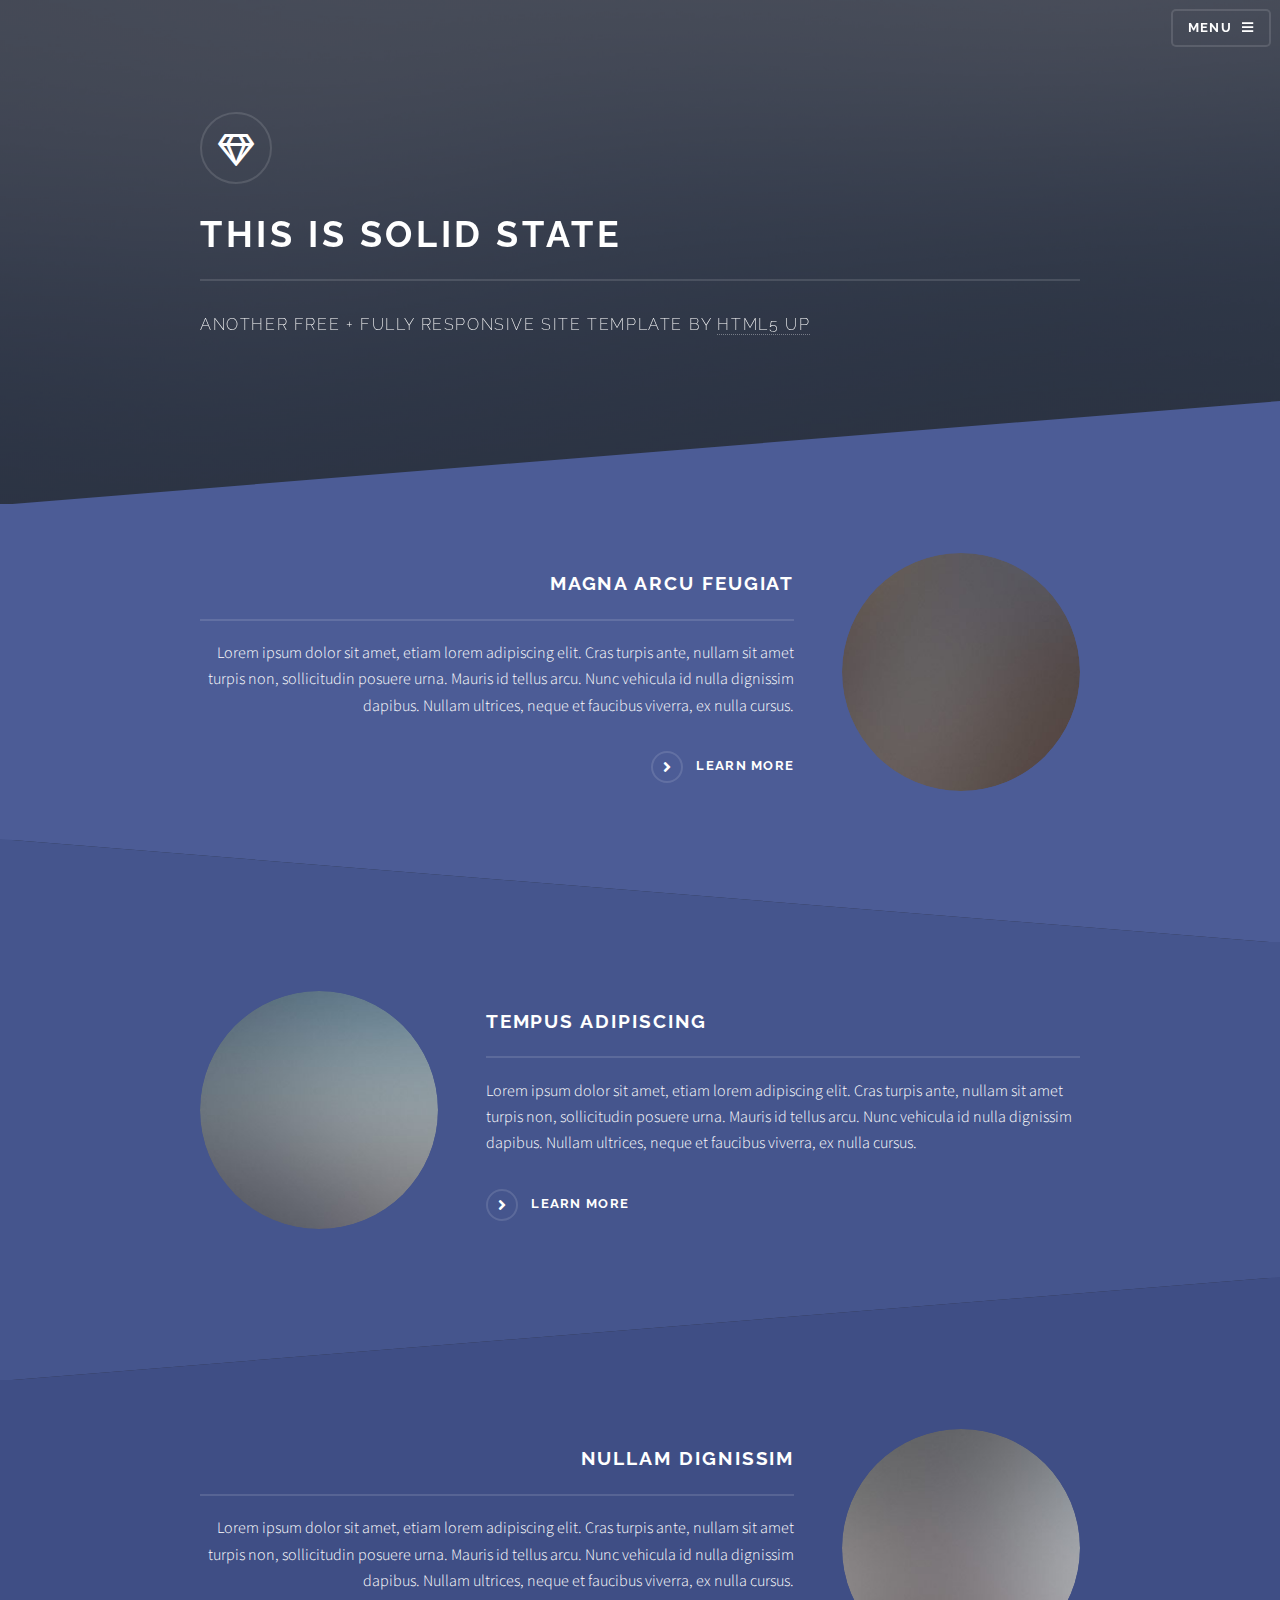
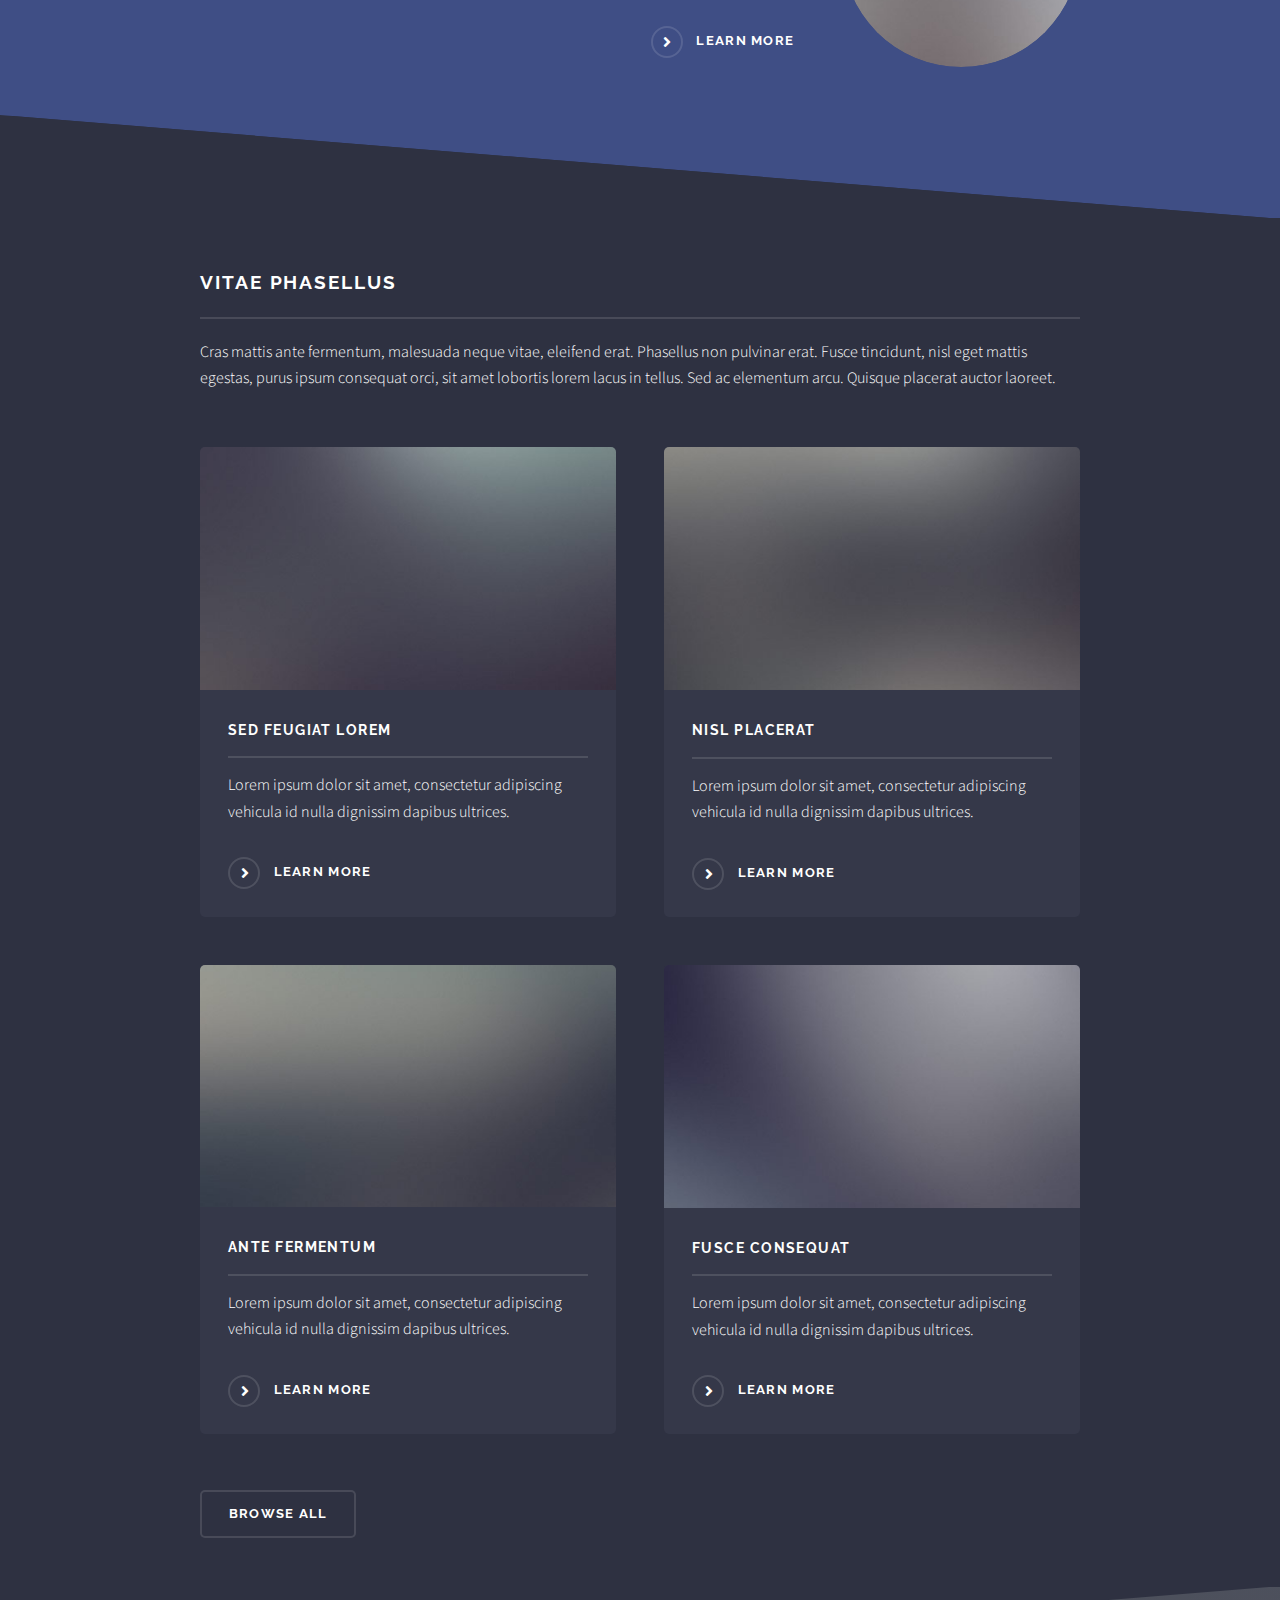
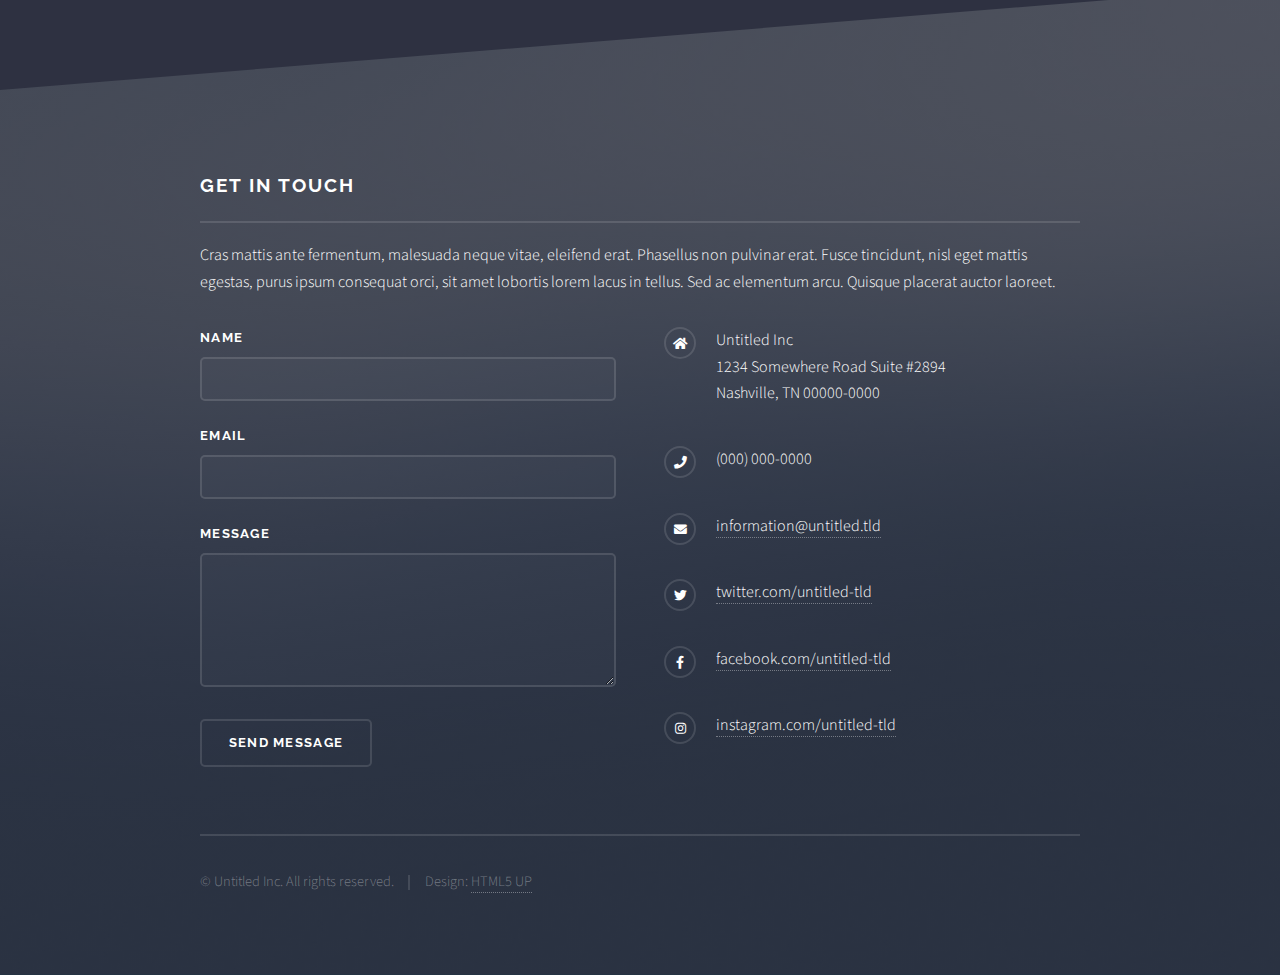
<file: index.html>
<!DOCTYPE HTML>
<!--
	Solid State by HTML5 UP
	html5up.net | @ajlkn
	Free for personal and commercial use under the CCA 3.0 license (html5up.net/license)
-->
<html>
	<head>
		<title>Solid State by HTML5 UP</title>
		<meta charset="utf-8" />
		<meta name="viewport" content="width=device-width, initial-scale=1, user-scalable=no" />
		<link rel="stylesheet" href="assets/css/main.css" />
		<noscript><link rel="stylesheet" href="assets/css/noscript.css" /></noscript>
	</head>
	<body class="is-preload">

		<!-- Page Wrapper -->
			<div id="page-wrapper">

				<!-- Header -->
					<header id="header" class="alt">
						<h1><a href="index.html">Solid State</a></h1>
						<nav>
							<a href="#menu">Menu</a>
						</nav>
					</header>

				<!-- Menu -->
					<nav id="menu">
						<div class="inner">
							<h2>Menu</h2>
							<ul class="links">
								<li><a href="index.html">Home</a></li>
								<li><a href="generic.html">Generic</a></li>
								<li><a href="elements.html">Elements</a></li>
								<li><a href="#">Log In</a></li>
								<li><a href="#">Sign Up</a></li>
							</ul>
							<a href="#" class="close">Close</a>
						</div>
					</nav>

				<!-- Banner -->
					<section id="banner">
						<div class="inner">
							<div class="logo"><span class="icon fa-gem"></span></div>
							<h2>This is Solid State</h2>
							<p>Another free + fully responsive site template by <a href="http://html5up.net">HTML5 UP</a></p>
						</div>
					</section>

				<!-- Wrapper -->
					<section id="wrapper">

						<!-- One -->
							<section id="one" class="wrapper spotlight style1">
								<div class="inner">
									<a href="#" class="image"><img src="images/pic01.jpg" alt="" /></a>
									<div class="content">
										<h2 class="major">Magna arcu feugiat</h2>
										<p>Lorem ipsum dolor sit amet, etiam lorem adipiscing elit. Cras turpis ante, nullam sit amet turpis non, sollicitudin posuere urna. Mauris id tellus arcu. Nunc vehicula id nulla dignissim dapibus. Nullam ultrices, neque et faucibus viverra, ex nulla cursus.</p>
										<a href="#" class="special">Learn more</a>
									</div>
								</div>
							</section>

						<!-- Two -->
							<section id="two" class="wrapper alt spotlight style2">
								<div class="inner">
									<a href="#" class="image"><img src="images/pic02.jpg" alt="" /></a>
									<div class="content">
										<h2 class="major">Tempus adipiscing</h2>
										<p>Lorem ipsum dolor sit amet, etiam lorem adipiscing elit. Cras turpis ante, nullam sit amet turpis non, sollicitudin posuere urna. Mauris id tellus arcu. Nunc vehicula id nulla dignissim dapibus. Nullam ultrices, neque et faucibus viverra, ex nulla cursus.</p>
										<a href="#" class="special">Learn more</a>
									</div>
								</div>
							</section>

						<!-- Three -->
							<section id="three" class="wrapper spotlight style3">
								<div class="inner">
									<a href="#" class="image"><img src="images/pic03.jpg" alt="" /></a>
									<div class="content">
										<h2 class="major">Nullam dignissim</h2>
										<p>Lorem ipsum dolor sit amet, etiam lorem adipiscing elit. Cras turpis ante, nullam sit amet turpis non, sollicitudin posuere urna. Mauris id tellus arcu. Nunc vehicula id nulla dignissim dapibus. Nullam ultrices, neque et faucibus viverra, ex nulla cursus.</p>
										<a href="#" class="special">Learn more</a>
									</div>
								</div>
							</section>

						<!-- Four -->
							<section id="four" class="wrapper alt style1">
								<div class="inner">
									<h2 class="major">Vitae phasellus</h2>
									<p>Cras mattis ante fermentum, malesuada neque vitae, eleifend erat. Phasellus non pulvinar erat. Fusce tincidunt, nisl eget mattis egestas, purus ipsum consequat orci, sit amet lobortis lorem lacus in tellus. Sed ac elementum arcu. Quisque placerat auctor laoreet.</p>
									<section class="features">
										<article>
											<a href="#" class="image"><img src="images/pic04.jpg" alt="" /></a>
											<h3 class="major">Sed feugiat lorem</h3>
											<p>Lorem ipsum dolor sit amet, consectetur adipiscing vehicula id nulla dignissim dapibus ultrices.</p>
											<a href="#" class="special">Learn more</a>
										</article>
										<article>
											<a href="#" class="image"><img src="images/pic05.jpg" alt="" /></a>
											<h3 class="major">Nisl placerat</h3>
											<p>Lorem ipsum dolor sit amet, consectetur adipiscing vehicula id nulla dignissim dapibus ultrices.</p>
											<a href="#" class="special">Learn more</a>
										</article>
										<article>
											<a href="#" class="image"><img src="images/pic06.jpg" alt="" /></a>
											<h3 class="major">Ante fermentum</h3>
											<p>Lorem ipsum dolor sit amet, consectetur adipiscing vehicula id nulla dignissim dapibus ultrices.</p>
											<a href="#" class="special">Learn more</a>
										</article>
										<article>
											<a href="#" class="image"><img src="images/pic07.jpg" alt="" /></a>
											<h3 class="major">Fusce consequat</h3>
											<p>Lorem ipsum dolor sit amet, consectetur adipiscing vehicula id nulla dignissim dapibus ultrices.</p>
											<a href="#" class="special">Learn more</a>
										</article>
									</section>
									<ul class="actions">
										<li><a href="#" class="button">Browse All</a></li>
									</ul>
								</div>
							</section>

					</section>

				<!-- Footer -->
					<section id="footer">
						<div class="inner">
							<h2 class="major">Get in touch</h2>
							<p>Cras mattis ante fermentum, malesuada neque vitae, eleifend erat. Phasellus non pulvinar erat. Fusce tincidunt, nisl eget mattis egestas, purus ipsum consequat orci, sit amet lobortis lorem lacus in tellus. Sed ac elementum arcu. Quisque placerat auctor laoreet.</p>
							<form method="post" action="#">
								<div class="fields">
									<div class="field">
										<label for="name">Name</label>
										<input type="text" name="name" id="name" />
									</div>
									<div class="field">
										<label for="email">Email</label>
										<input type="email" name="email" id="email" />
									</div>
									<div class="field">
										<label for="message">Message</label>
										<textarea name="message" id="message" rows="4"></textarea>
									</div>
								</div>
								<ul class="actions">
									<li><input type="submit" value="Send Message" /></li>
								</ul>
							</form>
							<ul class="contact">
								<li class="icon solid fa-home">
									Untitled Inc<br />
									1234 Somewhere Road Suite #2894<br />
									Nashville, TN 00000-0000
								</li>
								<li class="icon solid fa-phone">(000) 000-0000</li>
								<li class="icon solid fa-envelope"><a href="#">information@untitled.tld</a></li>
								<li class="icon brands fa-twitter"><a href="#">twitter.com/untitled-tld</a></li>
								<li class="icon brands fa-facebook-f"><a href="#">facebook.com/untitled-tld</a></li>
								<li class="icon brands fa-instagram"><a href="#">instagram.com/untitled-tld</a></li>
							</ul>
							<ul class="copyright">
								<li>&copy; Untitled Inc. All rights reserved.</li><li>Design: <a href="http://html5up.net">HTML5 UP</a></li>
							</ul>
						</div>
					</section>

			</div>

		<!-- Scripts -->
			<script src="assets/js/jquery.min.js"></script>
			<script src="assets/js/jquery.scrollex.min.js"></script>
			<script src="assets/js/browser.min.js"></script>
			<script src="assets/js/breakpoints.min.js"></script>
			<script src="assets/js/util.js"></script>
			<script src="assets/js/main.js"></script>

	</body>
</html>
</file>
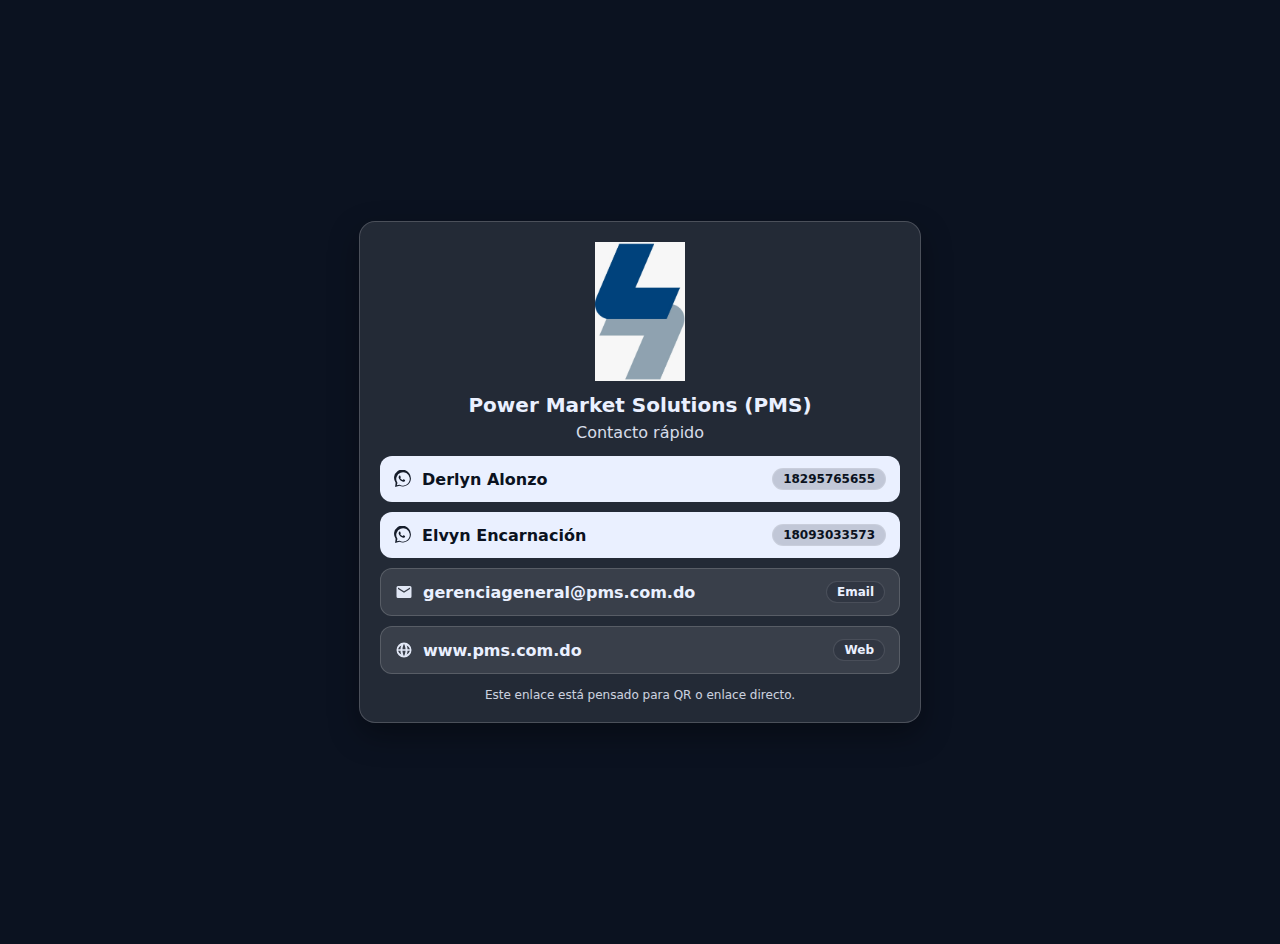
<file: qr/index.html>
<!doctype html>
<html lang="es">
<head>
  <meta charset="utf-8" />
  <meta name="viewport" content="width=device-width, initial-scale=1" />
  <title>PMS | Enlaces</title>

  <!-- Para que no se indexe (no “aparece” en Google) -->
  <meta name="robots" content="noindex, nofollow" />

  <style>
    body{margin:0; font-family:system-ui,Segoe UI,Roboto,Arial,sans-serif; background:#0b1220; color:#eaf0ff;}
    .wrap{min-height:100vh; display:flex; align-items:center; justify-content:center; padding:22px;}
    .card{width:min(520px,100%); background:rgba(255,255,255,.10); border:1px solid rgba(255,255,255,.18);
          border-radius:16px; padding:20px; box-shadow:0 12px 30px rgba(0,0,0,.35);}

    /* 🔹 LOGO */
    .logo-container{
      display:flex;
      justify-content:center;
      margin-bottom:12px;
    }
    .logo-pms{
      width:90px;      /* puedes ajustar 70–120px */
      height:auto;
    }

    h1{font-size:20px; margin:0 0 6px; text-align:center;}
    p{margin:0 0 14px; opacity:.9; text-align:center;}
    .btns{display:grid; gap:10px; margin-top:10px;}

    a{display:flex; justify-content:space-between; align-items:center; gap:10px;
      padding:12px 14px; border-radius:12px; text-decoration:none; font-weight:650;}

    a.primary{background:#eaf0ff; color:#0b1220;}
    a.secondary{background:rgba(255,255,255,.10); color:#eaf0ff; border:1px solid rgba(255,255,255,.16);}

    .pill{font-size:12px; font-weight:800; padding:3px 10px; border-radius:999px;
      background:rgba(11,18,32,.18); border:1px solid rgba(255,255,255,.12);}

    .small{margin-top:14px; font-size:12px; opacity:.85; text-align:center;}

    /* ✅ Iconos */
    a .left{
      display:flex;
      align-items:center;
      gap:10px;
      min-width:0;
    }
    .icon{
      width:18px;
      height:18px;
      flex:0 0 18px;
      opacity:.95;
    }
  </style>
</head>

<body>
  <div class="wrap">
    <main class="card">

      <!-- 🔹 LOGO PMS -->
      <div class="logo-container">
        <img src="/images/logo1.PNG" alt="Power Market Solutions" class="logo-pms">
      </div>

      <h1>Power Market Solutions (PMS)</h1>
      <p>Contacto rápido</p>

      <div class="btns" id="links"></div>

      <div class="small">
        Este enlace está pensado para QR o enlace directo.
      </div>
    </main>
  </div>

  <script>
    const site = "https://www.pms.com.do/";
    const email = "gerenciageneral@pms.com.do";

    const contacts = [
      { label: "Derlyn Alonzo", phone: "18295765655", msg: "Hola Derlyn, vengo desde el QR de PMS. Quisiera una consulta." },
      { label: "Elvyn Encarnación", phone: "18093033573", msg: "Hola Elvyn, vengo desde el QR de PMS. Quisiera una consulta." }
    ];

    const links = document.getElementById("links");

    function wa(phone, msg){
      return "https://wa.me/" + phone + "?text=" + encodeURIComponent(msg);
    }

    function iconWhatsApp(){
      return `
      <svg class="icon" viewBox="0 0 32 32" aria-hidden="true">
        <path fill="currentColor" d="M19.11 17.53c-.28-.14-1.64-.81-1.9-.9-.26-.1-.45-.14-.64.14-.19.28-.73.9-.9 1.09-.17.19-.33.21-.61.07-.28-.14-1.18-.43-2.25-1.38-.83-.74-1.39-1.65-1.55-1.93-.16-.28-.02-.43.12-.57.12-.12.28-.33.42-.5.14-.17.19-.28.28-.47.09-.19.05-.36-.02-.5-.07-.14-.64-1.54-.88-2.1-.23-.55-.47-.48-.64-.49h-.55c-.19 0-.5.07-.76.36-.26.28-1 1-1 2.44s1.02 2.83 1.16 3.03c.14.19 2 3.06 4.85 4.29.68.29 1.21.47 1.62.6.68.22 1.29.19 1.78.12.54-.08 1.64-.67 1.87-1.31.23-.64.23-1.19.16-1.31-.07-.12-.26-.19-.54-.33z"/>
        <path fill="currentColor" d="M26.67 5.33A14.5 14.5 0 0 0 2.9 22.54L2 30l7.6-1.96A14.5 14.5 0 0 0 30 16 14.4 14.4 0 0 0 26.67 5.33zM16 28.05a11.98 11.98 0 0 1-6.12-1.68l-.44-.26-4.5 1.16 1.2-4.38-.28-.46A12.01 12.01 0 1 1 16 28.05z"/>
      </svg>`;
    }

    function iconEmail(){
      return `
      <svg class="icon" viewBox="0 0 24 24" aria-hidden="true">
        <path fill="currentColor" d="M20 4H4a2 2 0 0 0-2 2v12a2 2 0 0 0 2 2h16a2 2 0 0 0 2-2V6a2 2 0 0 0-2-2zm0 4-8 5-8-5V6l8 5 8-5v2z"/>
      </svg>`;
    }

    function iconWeb(){
      return `
      <svg class="icon" viewBox="0 0 24 24" aria-hidden="true">
        <path fill="currentColor" d="M12 2a10 10 0 1 0 10 10A10.01 10.01 0 0 0 12 2zm7.93 9h-3.18a15.6 15.6 0 0 0-1.2-5.02A8.03 8.03 0 0 1 19.93 11zM12 4.07c.9 1.2 1.67 3.25 2.08 6.93H9.92C10.33 7.32 11.1 5.27 12 4.07zM4.07 13h3.18a15.6 15.6 0 0 0 1.2 5.02A8.03 8.03 0 0 1 4.07 13zM7.25 11H4.07a8.03 8.03 0 0 1 4.38-5.02A15.6 15.6 0 0 0 7.25 11zm2.67 2h4.16c-.41 3.68-1.18 5.73-2.08 6.93-.9-1.2-1.67-3.25-2.08-6.93zm5.63 5.02A15.6 15.6 0 0 0 16.75 13h3.18a8.03 8.03 0 0 1-4.38 5.02z"/>
      </svg>`;
    }

    // 1) Botones WhatsApp (primero)
    for (const c of contacts) {
      const a = document.createElement("a");
      a.className = "primary";
      a.href = wa(c.phone, c.msg);
      a.target = "_blank";
      a.rel = "noopener noreferrer";
      a.innerHTML =
        `<span class="left">${iconWhatsApp()}<span>${c.label}</span></span>` +
        `<span class="pill">${c.phone}</span>`;
      links.appendChild(a);
    }

    // 2) Email (tercero)
    const m = document.createElement("a");
    m.className = "secondary";
    m.href = "mailto:" + email + "?subject=" + encodeURIComponent("Consulta desde QR PMS");
    m.innerHTML =
      `<span class="left">${iconEmail()}<span>${email}</span></span>` +
      `<span class="pill">Email</span>`;
    links.appendChild(m);

    // 3) Web (cuarto)
    const w = document.createElement("a");
    w.className = "secondary";
    w.href = site;
    w.innerHTML =
      `<span class="left">${iconWeb()}<span>www.pms.com.do</span></span>` +
      `<span class="pill">Web</span>`;
    links.appendChild(w);
  </script>
</body>
</html>
</file>
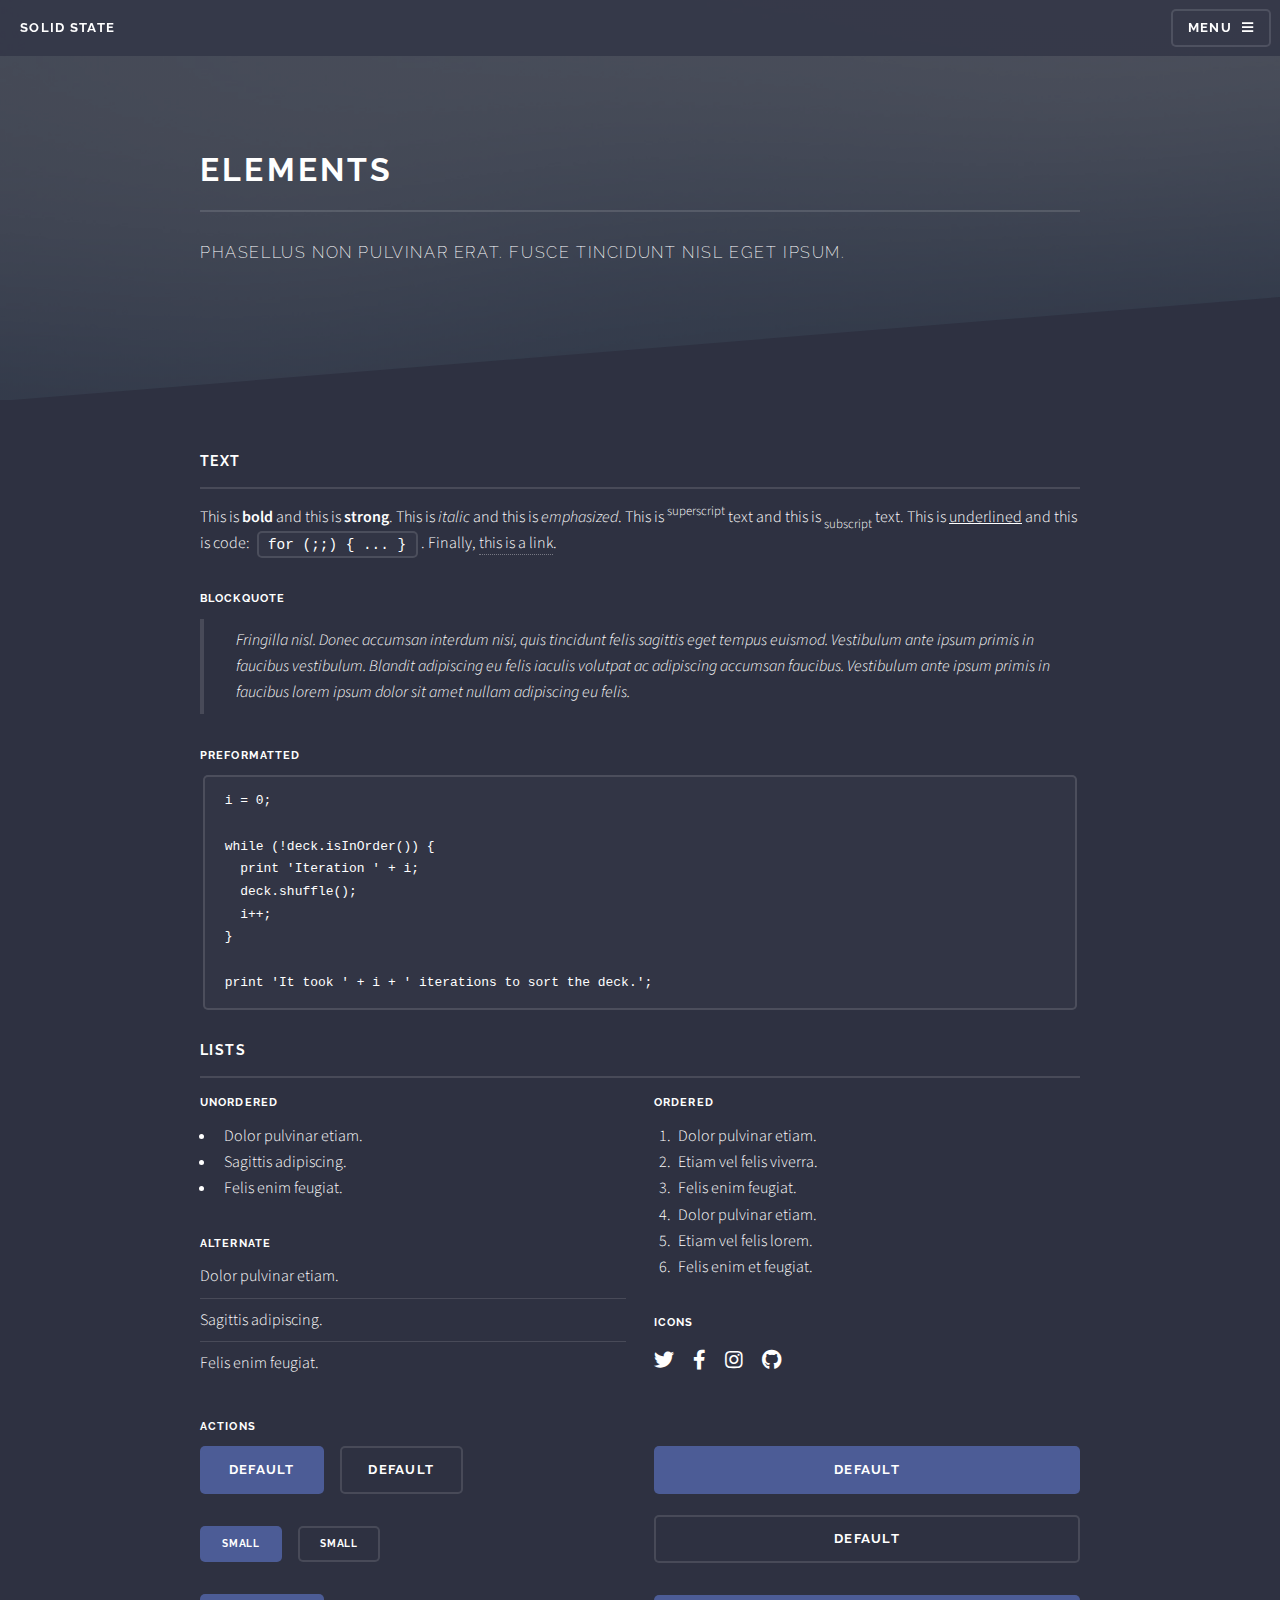
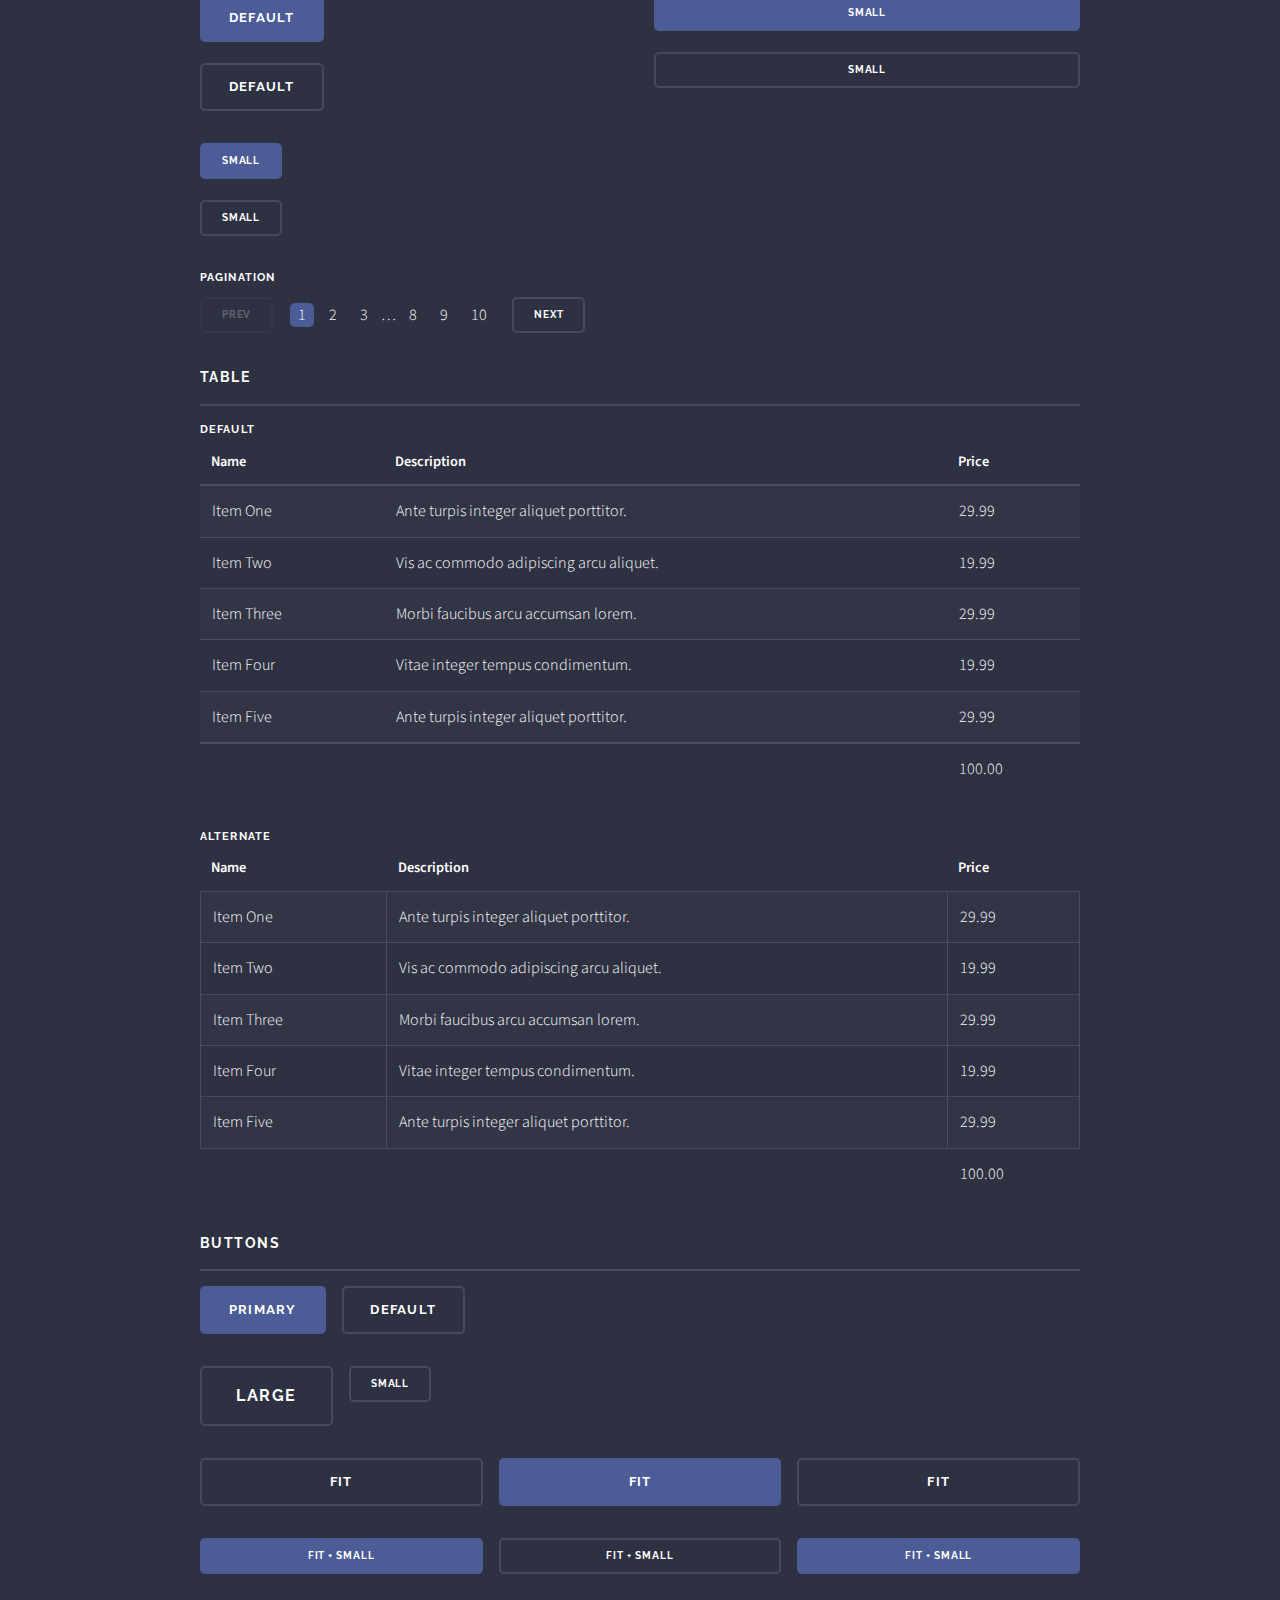
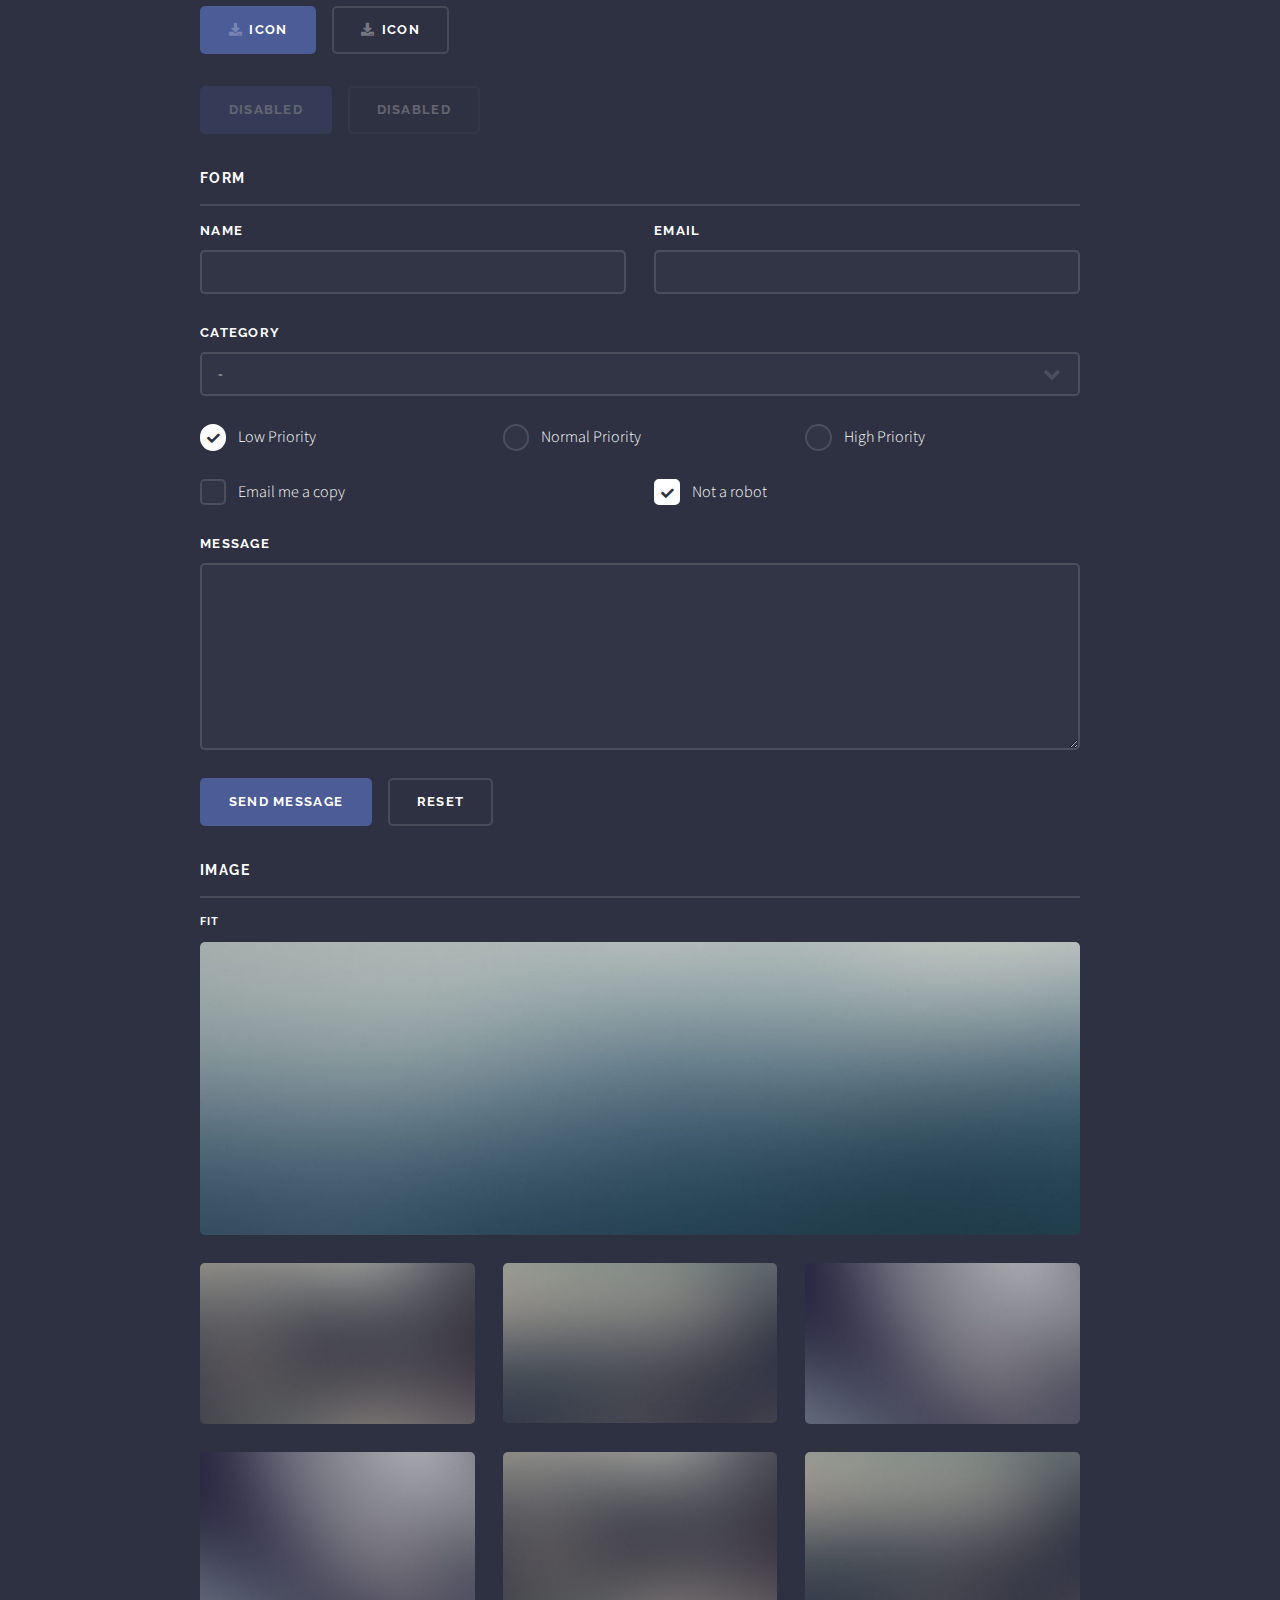
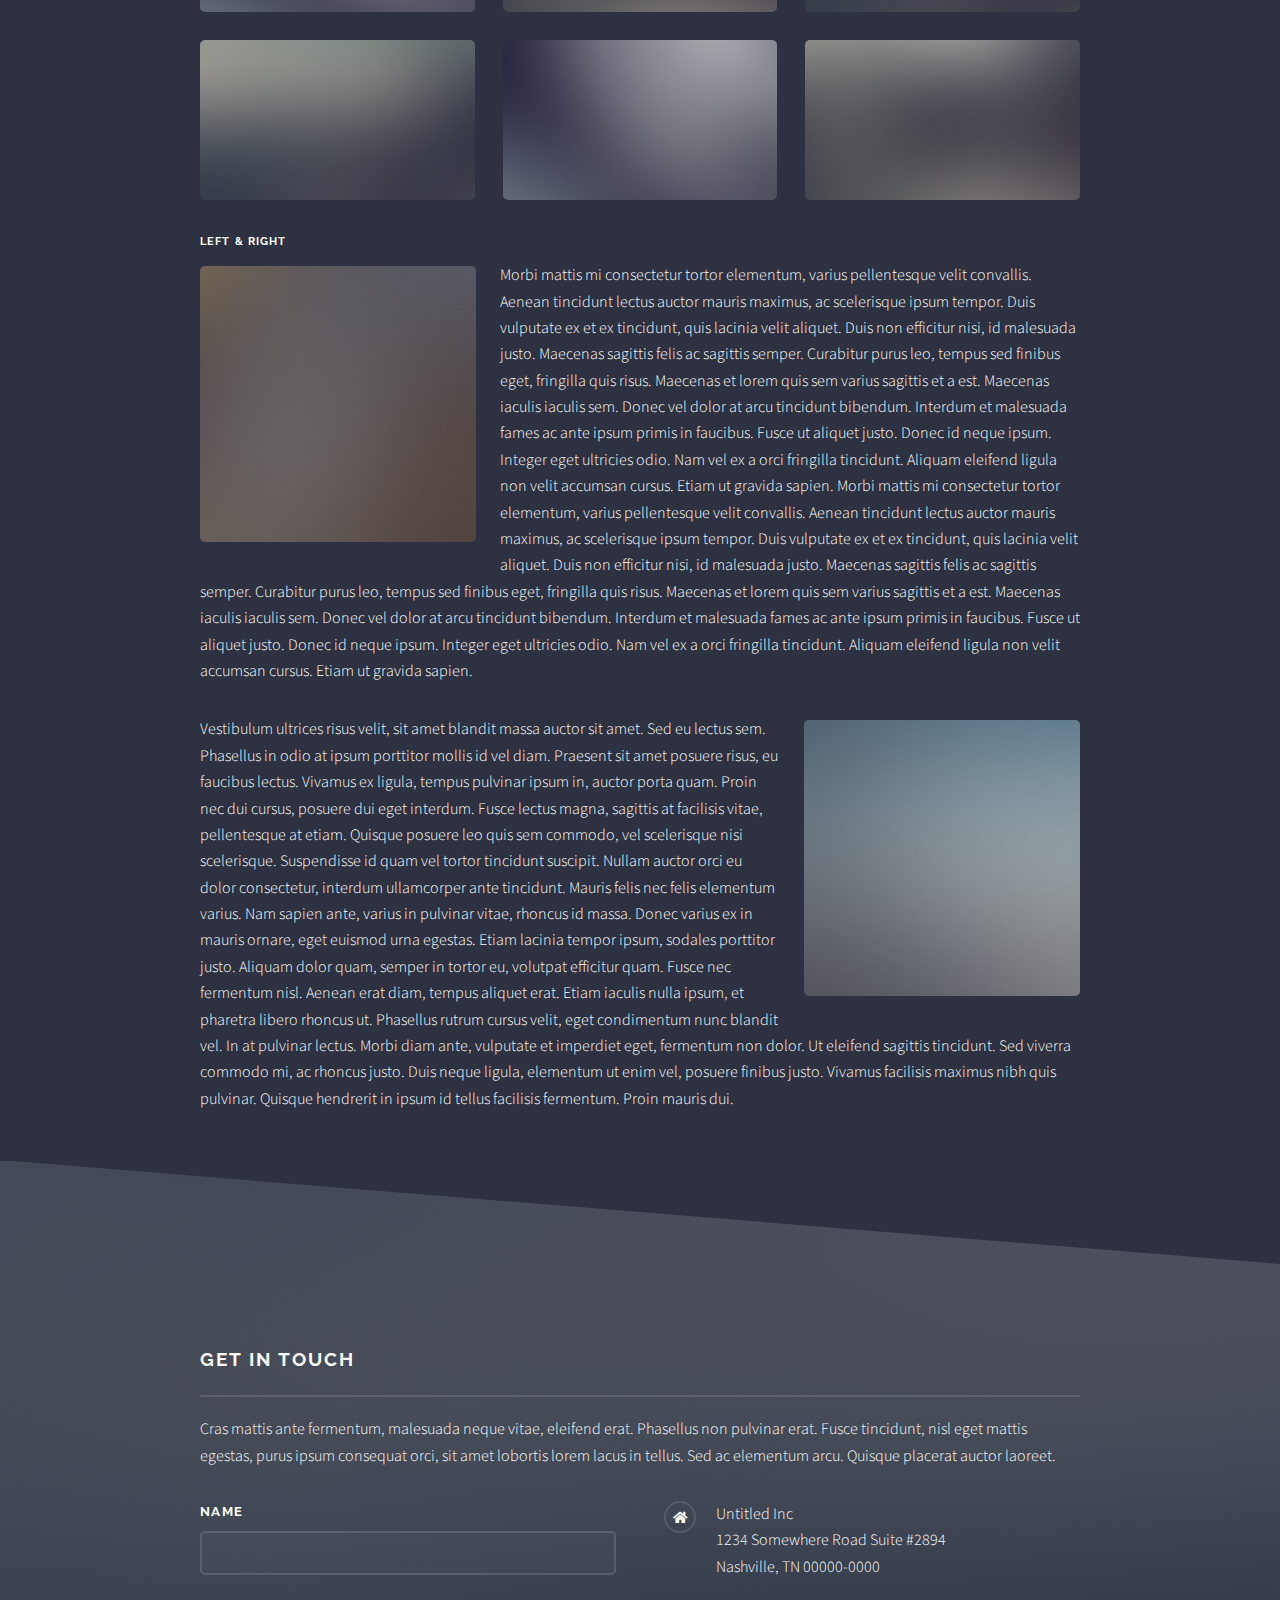
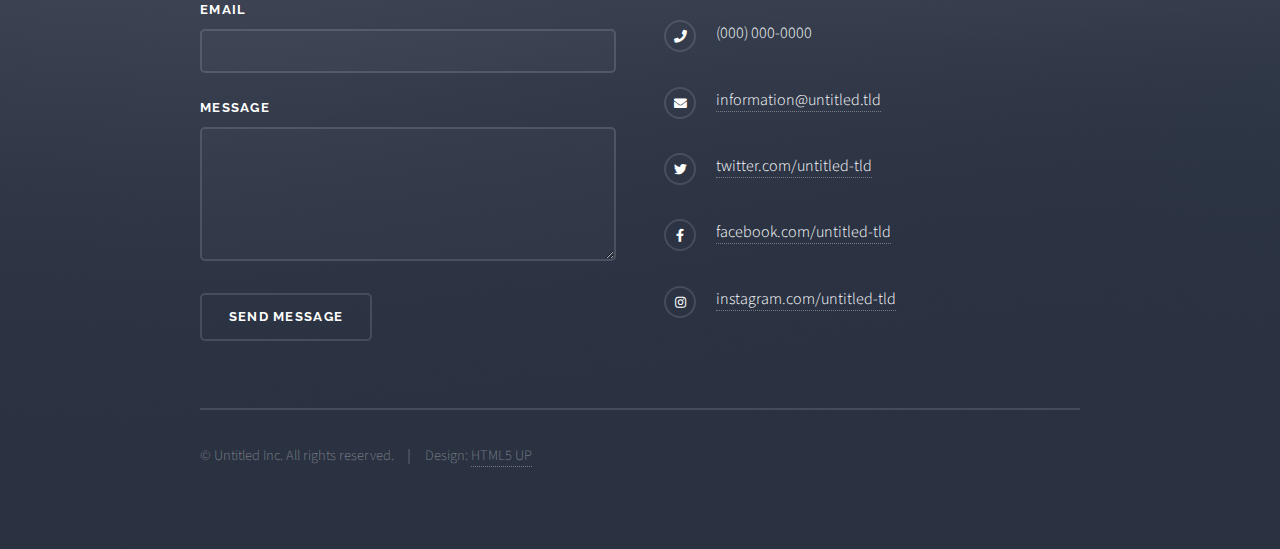
<file: elements.html>
<!DOCTYPE HTML>
<!--
	Solid State by HTML5 UP
	html5up.net | @ajlkn
	Free for personal and commercial use under the CCA 3.0 license (html5up.net/license)
-->
<html>
	<head>
		<title>Elements - Solid State by HTML5 UP</title>
		<meta charset="utf-8" />
		<meta name="viewport" content="width=device-width, initial-scale=1, user-scalable=no" />
		<link rel="stylesheet" href="assets/css/main.css" />
		<noscript><link rel="stylesheet" href="assets/css/noscript.css" /></noscript>
	</head>
	<body class="is-preload">

		<!-- Page Wrapper -->
			<div id="page-wrapper">

				<!-- Header -->
					<header id="header">
						<h1><a href="index.html">Solid State</a></h1>
						<nav>
							<a href="#menu">Menu</a>
						</nav>
					</header>

				<!-- Menu -->
					<nav id="menu">
						<div class="inner">
							<h2>Menu</h2>
							<ul class="links">
								<li><a href="index.html">Home</a></li>
								<li><a href="generic.html">Generic</a></li>
								<li><a href="elements.html">Elements</a></li>
								<li><a href="#">Log In</a></li>
								<li><a href="#">Sign Up</a></li>
							</ul>
							<a href="#" class="close">Close</a>
						</div>
					</nav>

				<!-- Wrapper -->
					<section id="wrapper">
						<header>
							<div class="inner">
								<h2>Elements</h2>
								<p>Phasellus non pulvinar erat. Fusce tincidunt nisl eget ipsum.</p>
							</div>
						</header>

						<!-- Content -->
							<div class="wrapper">
								<div class="inner">

									<section>
										<h3 class="major">Text</h3>
										<p>This is <b>bold</b> and this is <strong>strong</strong>. This is <i>italic</i> and this is <em>emphasized</em>.
										This is <sup>superscript</sup> text and this is <sub>subscript</sub> text.
										This is <u>underlined</u> and this is code: <code>for (;;) { ... }</code>. Finally, <a href="#">this is a link</a>.</p>
										<h4>Blockquote</h4>
										<blockquote>Fringilla nisl. Donec accumsan interdum nisi, quis tincidunt felis sagittis eget tempus euismod. Vestibulum ante ipsum primis in faucibus vestibulum. Blandit adipiscing eu felis iaculis volutpat ac adipiscing accumsan faucibus. Vestibulum ante ipsum primis in faucibus lorem ipsum dolor sit amet nullam adipiscing eu felis.</blockquote>
										<h4>Preformatted</h4>
										<pre><code>i = 0;

while (!deck.isInOrder()) {
  print 'Iteration ' + i;
  deck.shuffle();
  i++;
}

print 'It took ' + i + ' iterations to sort the deck.';</code></pre>
									</section>

									<section>
										<h3 class="major">Lists</h3>
										<div class="row">
											<div class="col-6 col-12-medium">
												<h4>Unordered</h4>
												<ul>
													<li>Dolor pulvinar etiam.</li>
													<li>Sagittis adipiscing.</li>
													<li>Felis enim feugiat.</li>
												</ul>
												<h4>Alternate</h4>
												<ul class="alt">
													<li>Dolor pulvinar etiam.</li>
													<li>Sagittis adipiscing.</li>
													<li>Felis enim feugiat.</li>
												</ul>
											</div>
											<div class="col-6 col-12-medium">
												<h4>Ordered</h4>
												<ol>
													<li>Dolor pulvinar etiam.</li>
													<li>Etiam vel felis viverra.</li>
													<li>Felis enim feugiat.</li>
													<li>Dolor pulvinar etiam.</li>
													<li>Etiam vel felis lorem.</li>
													<li>Felis enim et feugiat.</li>
												</ol>
												<h4>Icons</h4>
												<ul class="icons">
													<li><a href="#" class="icon brands fa-twitter"><span class="label">Twitter</span></a></li>
													<li><a href="#" class="icon brands fa-facebook-f"><span class="label">Facebook</span></a></li>
													<li><a href="#" class="icon brands fa-instagram"><span class="label">Instagram</span></a></li>
													<li><a href="#" class="icon brands fa-github"><span class="label">Github</span></a></li>
												</ul>
											</div>
										</div>
										<h4>Actions</h4>
										<div class="row">
											<div class="col-6 col-12-medium">
												<ul class="actions">
													<li><a href="#" class="button primary">Default</a></li>
													<li><a href="#" class="button">Default</a></li>
												</ul>
												<ul class="actions small">
													<li><a href="#" class="button primary small">Small</a></li>
													<li><a href="#" class="button small">Small</a></li>
												</ul>
												<ul class="actions stacked">
													<li><a href="#" class="button primary">Default</a></li>
													<li><a href="#" class="button">Default</a></li>
												</ul>
												<ul class="actions stacked small">
													<li><a href="#" class="button primary small">Small</a></li>
													<li><a href="#" class="button small">Small</a></li>
												</ul>
											</div>
											<div class="col-6 col-12-medium">
												<ul class="actions stacked">
													<li><a href="#" class="button primary fit">Default</a></li>
													<li><a href="#" class="button fit">Default</a></li>
												</ul>
												<ul class="actions stacked small">
													<li><a href="#" class="button primary small fit">Small</a></li>
													<li><a href="#" class="button small fit">Small</a></li>
												</ul>
											</div>
										</div>
										<h4>Pagination</h4>
										<ul class="pagination">
											<li><span class="button small disabled">Prev</span></li>
											<li><a href="#" class="page active">1</a></li>
											<li><a href="#" class="page">2</a></li>
											<li><a href="#" class="page">3</a></li>
											<li><span>&hellip;</span></li>
											<li><a href="#" class="page">8</a></li>
											<li><a href="#" class="page">9</a></li>
											<li><a href="#" class="page">10</a></li>
											<li><a href="#" class="button small">Next</a></li>
										</ul>
									</section>

									<section>
										<h3 class="major">Table</h3>
										<h4>Default</h4>
										<div class="table-wrapper">
											<table>
												<thead>
													<tr>
														<th>Name</th>
														<th>Description</th>
														<th>Price</th>
													</tr>
												</thead>
												<tbody>
													<tr>
														<td>Item One</td>
														<td>Ante turpis integer aliquet porttitor.</td>
														<td>29.99</td>
													</tr>
													<tr>
														<td>Item Two</td>
														<td>Vis ac commodo adipiscing arcu aliquet.</td>
														<td>19.99</td>
													</tr>
													<tr>
														<td>Item Three</td>
														<td> Morbi faucibus arcu accumsan lorem.</td>
														<td>29.99</td>
													</tr>
													<tr>
														<td>Item Four</td>
														<td>Vitae integer tempus condimentum.</td>
														<td>19.99</td>
													</tr>
													<tr>
														<td>Item Five</td>
														<td>Ante turpis integer aliquet porttitor.</td>
														<td>29.99</td>
													</tr>
												</tbody>
												<tfoot>
													<tr>
														<td colspan="2"></td>
														<td>100.00</td>
													</tr>
												</tfoot>
											</table>
										</div>

										<h4>Alternate</h4>
										<div class="table-wrapper">
											<table class="alt">
												<thead>
													<tr>
														<th>Name</th>
														<th>Description</th>
														<th>Price</th>
													</tr>
												</thead>
												<tbody>
													<tr>
														<td>Item One</td>
														<td>Ante turpis integer aliquet porttitor.</td>
														<td>29.99</td>
													</tr>
													<tr>
														<td>Item Two</td>
														<td>Vis ac commodo adipiscing arcu aliquet.</td>
														<td>19.99</td>
													</tr>
													<tr>
														<td>Item Three</td>
														<td> Morbi faucibus arcu accumsan lorem.</td>
														<td>29.99</td>
													</tr>
													<tr>
														<td>Item Four</td>
														<td>Vitae integer tempus condimentum.</td>
														<td>19.99</td>
													</tr>
													<tr>
														<td>Item Five</td>
														<td>Ante turpis integer aliquet porttitor.</td>
														<td>29.99</td>
													</tr>
												</tbody>
												<tfoot>
													<tr>
														<td colspan="2"></td>
														<td>100.00</td>
													</tr>
												</tfoot>
											</table>
										</div>
									</section>

									<section>
										<h3 class="major">Buttons</h3>
										<ul class="actions">
											<li><a href="#" class="button primary">Primary</a></li>
											<li><a href="#" class="button">Default</a></li>
										</ul>
										<ul class="actions">
											<li><a href="#" class="button large">Large</a></li>
											<li><a href="#" class="button small">Small</a></li>
										</ul>
										<ul class="actions fit">
											<li><a href="#" class="button fit">Fit</a></li>
											<li><a href="#" class="button primary fit">Fit</a></li>
											<li><a href="#" class="button fit">Fit</a></li>
										</ul>
										<ul class="actions fit small">
											<li><a href="#" class="button primary fit small">Fit + Small</a></li>
											<li><a href="#" class="button fit small">Fit + Small</a></li>
											<li><a href="#" class="button primary fit small">Fit + Small</a></li>
										</ul>
										<ul class="actions">
											<li><a href="#" class="button primary icon solid fa-download">Icon</a></li>
											<li><a href="#" class="button icon solid fa-download">Icon</a></li>
										</ul>
										<ul class="actions">
											<li><span class="button primary disabled">Disabled</span></li>
											<li><span class="button disabled">Disabled</span></li>
										</ul>
									</section>

									<section>
										<h3 class="major">Form</h3>
										<form method="post" action="#">
											<div class="row gtr-uniform">
												<div class="col-6 col-12-xsmall">
													<label for="demo-name">Name</label>
													<input type="text" name="demo-name" id="demo-name" value="" />
												</div>
												<div class="col-6 col-12-xsmall">
													<label for="demo-email">Email</label>
													<input type="email" name="demo-email" id="demo-email" value="" />
												</div>
												<div class="col-12">
													<label for="demo-category">Category</label>
													<select name="demo-category" id="demo-category">
														<option value="">-</option>
														<option value="1">Manufacturing</option>
														<option value="1">Shipping</option>
														<option value="1">Administration</option>
														<option value="1">Human Resources</option>
													</select>
												</div>
												<div class="col-4 col-12-small">
													<input type="radio" id="demo-priority-low" name="demo-priority" checked>
													<label for="demo-priority-low">Low Priority</label>
												</div>
												<div class="col-4 col-12-small">
													<input type="radio" id="demo-priority-normal" name="demo-priority">
													<label for="demo-priority-normal">Normal Priority</label>
												</div>
												<div class="col-4 col-12-small">
													<input type="radio" id="demo-priority-high" name="demo-priority">
													<label for="demo-priority-high">High Priority</label>
												</div>
												<div class="col-6 col-12-small">
													<input type="checkbox" id="demo-copy" name="demo-copy">
													<label for="demo-copy">Email me a copy</label>
												</div>
												<div class="col-6 col-12-small">
													<input type="checkbox" id="demo-human" name="demo-human" checked>
													<label for="demo-human">Not a robot</label>
												</div>
												<div class="col-12">
													<label for="demo-message">Message</label>
													<textarea name="demo-message" id="demo-message" rows="6"></textarea>
												</div>
												<div class="col-12">
													<ul class="actions">
														<li><input type="submit" value="Send Message" class="primary" /></li>
														<li><input type="reset" value="Reset" /></li>
													</ul>
												</div>
											</div>
										</form>
									</section>

									<section>
										<h3 class="major">Image</h3>
										<h4>Fit</h4>
										<div class="box alt">
											<div class="row gtr-uniform">
												<div class="col-12"><span class="image fit"><img src="images/pic08.jpg" alt="" /></span></div>
												<div class="col-4"><span class="image fit"><img src="images/pic05.jpg" alt="" /></span></div>
												<div class="col-4"><span class="image fit"><img src="images/pic06.jpg" alt="" /></span></div>
												<div class="col-4"><span class="image fit"><img src="images/pic07.jpg" alt="" /></span></div>
												<div class="col-4"><span class="image fit"><img src="images/pic07.jpg" alt="" /></span></div>
												<div class="col-4"><span class="image fit"><img src="images/pic05.jpg" alt="" /></span></div>
												<div class="col-4"><span class="image fit"><img src="images/pic06.jpg" alt="" /></span></div>
												<div class="col-4"><span class="image fit"><img src="images/pic06.jpg" alt="" /></span></div>
												<div class="col-4"><span class="image fit"><img src="images/pic07.jpg" alt="" /></span></div>
												<div class="col-4"><span class="image fit"><img src="images/pic05.jpg" alt="" /></span></div>
											</div>
										</div>
										<h4>Left &amp; Right</h4>
										<p><span class="image left"><img src="images/pic01.jpg" alt="" /></span>Morbi mattis mi consectetur tortor elementum, varius pellentesque velit convallis. Aenean tincidunt lectus auctor mauris maximus, ac scelerisque ipsum tempor. Duis vulputate ex et ex tincidunt, quis lacinia velit aliquet. Duis non efficitur nisi, id malesuada justo. Maecenas sagittis felis ac sagittis semper. Curabitur purus leo, tempus sed finibus eget, fringilla quis risus. Maecenas et lorem quis sem varius sagittis et a est. Maecenas iaculis iaculis sem. Donec vel dolor at arcu tincidunt bibendum. Interdum et malesuada fames ac ante ipsum primis in faucibus. Fusce ut aliquet justo. Donec id neque ipsum. Integer eget ultricies odio. Nam vel ex a orci fringilla tincidunt. Aliquam eleifend ligula non velit accumsan cursus. Etiam ut gravida sapien. Morbi mattis mi consectetur tortor elementum, varius pellentesque velit convallis. Aenean tincidunt lectus auctor mauris maximus, ac scelerisque ipsum tempor. Duis vulputate ex et ex tincidunt, quis lacinia velit aliquet. Duis non efficitur nisi, id malesuada justo. Maecenas sagittis felis ac sagittis semper. Curabitur purus leo, tempus sed finibus eget, fringilla quis risus. Maecenas et lorem quis sem varius sagittis et a est. Maecenas iaculis iaculis sem. Donec vel dolor at arcu tincidunt bibendum. Interdum et malesuada fames ac ante ipsum primis in faucibus. Fusce ut aliquet justo. Donec id neque ipsum. Integer eget ultricies odio. Nam vel ex a orci fringilla tincidunt. Aliquam eleifend ligula non velit accumsan cursus. Etiam ut gravida sapien.</p>
										<p><span class="image right"><img src="images/pic02.jpg" alt="" /></span>Vestibulum ultrices risus velit, sit amet blandit massa auctor sit amet. Sed eu lectus sem. Phasellus in odio at ipsum porttitor mollis id vel diam. Praesent sit amet posuere risus, eu faucibus lectus. Vivamus ex ligula, tempus pulvinar ipsum in, auctor porta quam. Proin nec dui cursus, posuere dui eget interdum. Fusce lectus magna, sagittis at facilisis vitae, pellentesque at etiam. Quisque posuere leo quis sem commodo, vel scelerisque nisi scelerisque. Suspendisse id quam vel tortor tincidunt suscipit. Nullam auctor orci eu dolor consectetur, interdum ullamcorper ante tincidunt. Mauris felis nec felis elementum varius. Nam sapien ante, varius in pulvinar vitae, rhoncus id massa. Donec varius ex in mauris ornare, eget euismod urna egestas. Etiam lacinia tempor ipsum, sodales porttitor justo. Aliquam dolor quam, semper in tortor eu, volutpat efficitur quam. Fusce nec fermentum nisl. Aenean erat diam, tempus aliquet erat. Etiam iaculis nulla ipsum, et pharetra libero rhoncus ut. Phasellus rutrum cursus velit, eget condimentum nunc blandit vel. In at pulvinar lectus. Morbi diam ante, vulputate et imperdiet eget, fermentum non dolor. Ut eleifend sagittis tincidunt. Sed viverra commodo mi, ac rhoncus justo. Duis neque ligula, elementum ut enim vel, posuere finibus justo. Vivamus facilisis maximus nibh quis pulvinar. Quisque hendrerit in ipsum id tellus facilisis fermentum. Proin mauris dui.</p>
									</section>

								</div>
							</div>

					</section>

				<!-- Footer -->
					<section id="footer">
						<div class="inner">
							<h2 class="major">Get in touch</h2>
							<p>Cras mattis ante fermentum, malesuada neque vitae, eleifend erat. Phasellus non pulvinar erat. Fusce tincidunt, nisl eget mattis egestas, purus ipsum consequat orci, sit amet lobortis lorem lacus in tellus. Sed ac elementum arcu. Quisque placerat auctor laoreet.</p>
							<form method="post" action="#">
								<div class="fields">
									<div class="field">
										<label for="name">Name</label>
										<input type="text" name="name" id="name" />
									</div>
									<div class="field">
										<label for="email">Email</label>
										<input type="email" name="email" id="email" />
									</div>
									<div class="field">
										<label for="message">Message</label>
										<textarea name="message" id="message" rows="4"></textarea>
									</div>
								</div>
								<ul class="actions">
									<li><input type="submit" value="Send Message" /></li>
								</ul>
							</form>
							<ul class="contact">
								<li class="icon solid fa-home">
									Untitled Inc<br />
									1234 Somewhere Road Suite #2894<br />
									Nashville, TN 00000-0000
								</li>
								<li class="icon solid fa-phone">(000) 000-0000</li>
								<li class="icon solid fa-envelope"><a href="#">information@untitled.tld</a></li>
								<li class="icon brands fa-twitter"><a href="#">twitter.com/untitled-tld</a></li>
								<li class="icon brands fa-facebook-f"><a href="#">facebook.com/untitled-tld</a></li>
								<li class="icon brands fa-instagram"><a href="#">instagram.com/untitled-tld</a></li>
							</ul>
							<ul class="copyright">
								<li>&copy; Untitled Inc. All rights reserved.</li><li>Design: <a href="http://html5up.net">HTML5 UP</a></li>
							</ul>
						</div>
					</section>

			</div>

		<!-- Scripts -->
			<script src="assets/js/jquery.min.js"></script>
			<script src="assets/js/jquery.scrollex.min.js"></script>
			<script src="assets/js/browser.min.js"></script>
			<script src="assets/js/breakpoints.min.js"></script>
			<script src="assets/js/util.js"></script>
			<script src="assets/js/main.js"></script>

	</body>
</html>
</file>
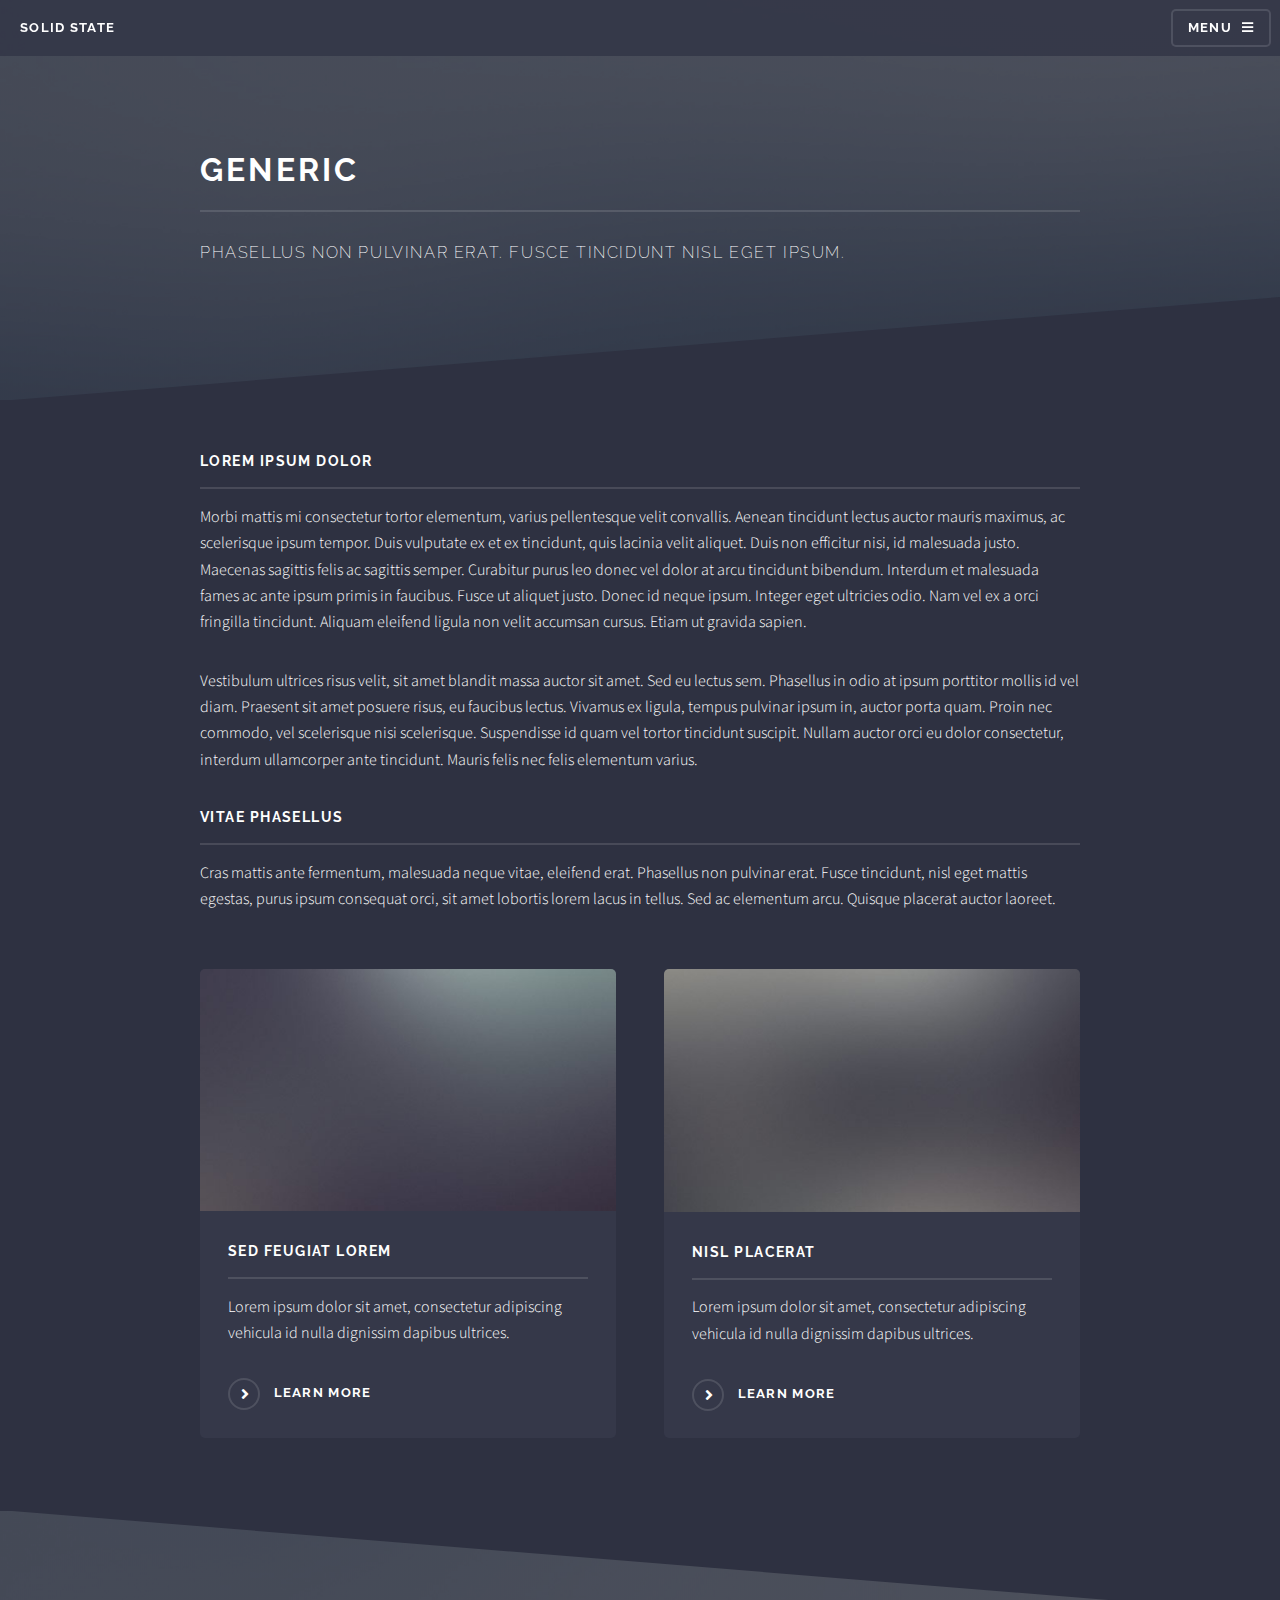
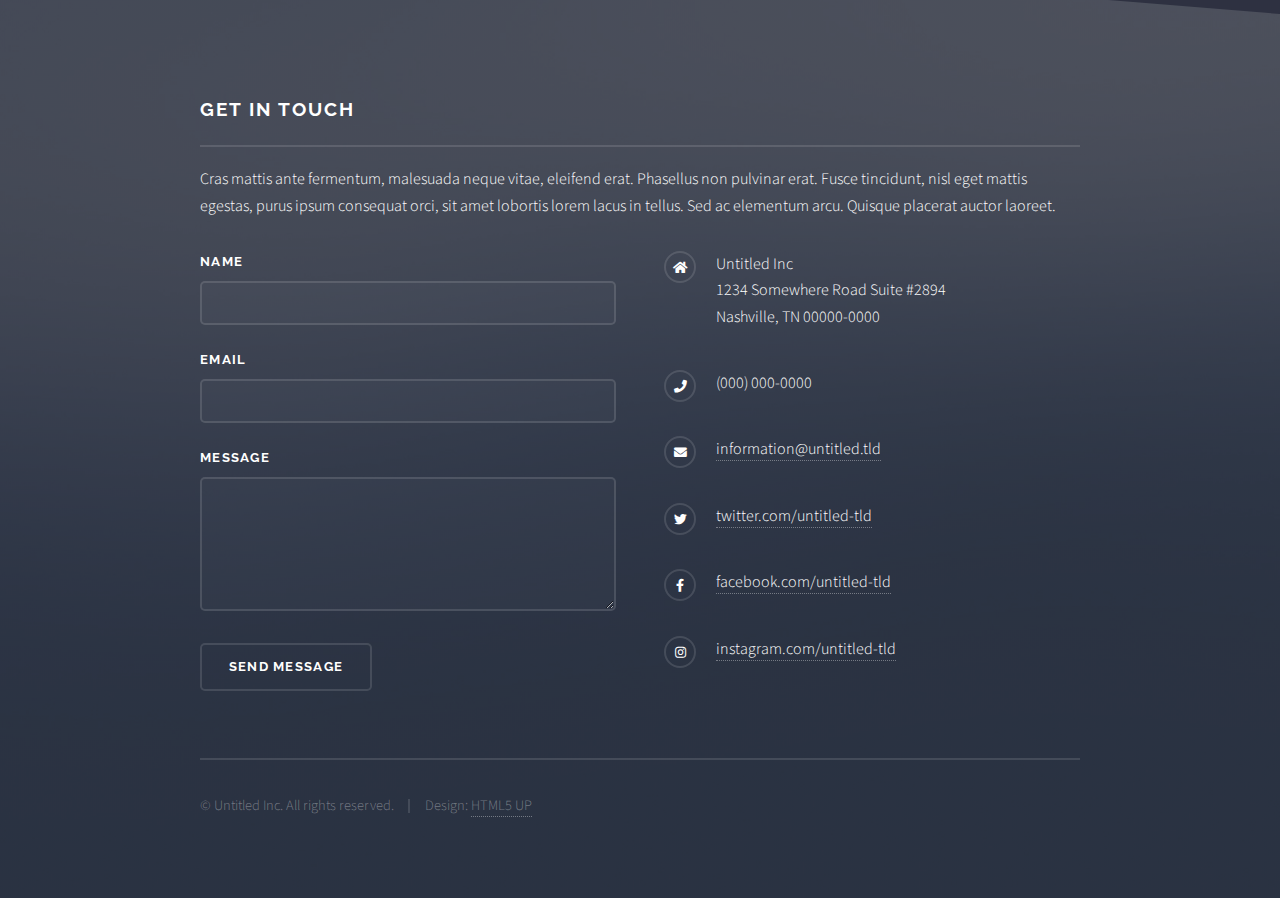
<file: generic.html>
<!DOCTYPE HTML>
<!--
	Solid State by HTML5 UP
	html5up.net | @ajlkn
	Free for personal and commercial use under the CCA 3.0 license (html5up.net/license)
-->
<html>
	<head>
		<title>Generic - Solid State by HTML5 UP</title>
		<meta charset="utf-8" />
		<meta name="viewport" content="width=device-width, initial-scale=1, user-scalable=no" />
		<link rel="stylesheet" href="assets/css/main.css" />
		<noscript><link rel="stylesheet" href="assets/css/noscript.css" /></noscript>
	</head>
	<body class="is-preload">

		<!-- Page Wrapper -->
			<div id="page-wrapper">

				<!-- Header -->
					<header id="header">
						<h1><a href="index.html">Solid State</a></h1>
						<nav>
							<a href="#menu">Menu</a>
						</nav>
					</header>

				<!-- Menu -->
					<nav id="menu">
						<div class="inner">
							<h2>Menu</h2>
							<ul class="links">
								<li><a href="index.html">Home</a></li>
								<li><a href="generic.html">Generic</a></li>
								<li><a href="elements.html">Elements</a></li>
								<li><a href="#">Log In</a></li>
								<li><a href="#">Sign Up</a></li>
							</ul>
							<a href="#" class="close">Close</a>
						</div>
					</nav>

				<!-- Wrapper -->
					<section id="wrapper">
						<header>
							<div class="inner">
								<h2>Generic</h2>
								<p>Phasellus non pulvinar erat. Fusce tincidunt nisl eget ipsum.</p>
							</div>
						</header>

						<!-- Content -->
							<div class="wrapper">
								<div class="inner">

									<h3 class="major">Lorem ipsum dolor</h3>
									<p>Morbi mattis mi consectetur tortor elementum, varius pellentesque velit convallis. Aenean tincidunt lectus auctor mauris maximus, ac scelerisque ipsum tempor. Duis vulputate ex et ex tincidunt, quis lacinia velit aliquet. Duis non efficitur nisi, id malesuada justo. Maecenas sagittis felis ac sagittis semper. Curabitur purus leo donec vel dolor at arcu tincidunt bibendum. Interdum et malesuada fames ac ante ipsum primis in faucibus. Fusce ut aliquet justo. Donec id neque ipsum. Integer eget ultricies odio. Nam vel ex a orci fringilla tincidunt. Aliquam eleifend ligula non velit accumsan cursus. Etiam ut gravida sapien.</p>

									<p>Vestibulum ultrices risus velit, sit amet blandit massa auctor sit amet. Sed eu lectus sem. Phasellus in odio at ipsum porttitor mollis id vel diam. Praesent sit amet posuere risus, eu faucibus lectus. Vivamus ex ligula, tempus pulvinar ipsum in, auctor porta quam. Proin nec commodo, vel scelerisque nisi scelerisque. Suspendisse id quam vel tortor tincidunt suscipit. Nullam auctor orci eu dolor consectetur, interdum ullamcorper ante tincidunt. Mauris felis nec felis elementum varius.</p>

									<h3 class="major">Vitae phasellus</h3>
									<p>Cras mattis ante fermentum, malesuada neque vitae, eleifend erat. Phasellus non pulvinar erat. Fusce tincidunt, nisl eget mattis egestas, purus ipsum consequat orci, sit amet lobortis lorem lacus in tellus. Sed ac elementum arcu. Quisque placerat auctor laoreet.</p>

									<section class="features">
										<article>
											<a href="#" class="image"><img src="images/pic04.jpg" alt="" /></a>
											<h3 class="major">Sed feugiat lorem</h3>
											<p>Lorem ipsum dolor sit amet, consectetur adipiscing vehicula id nulla dignissim dapibus ultrices.</p>
											<a href="#" class="special">Learn more</a>
										</article>
										<article>
											<a href="#" class="image"><img src="images/pic05.jpg" alt="" /></a>
											<h3 class="major">Nisl placerat</h3>
											<p>Lorem ipsum dolor sit amet, consectetur adipiscing vehicula id nulla dignissim dapibus ultrices.</p>
											<a href="#" class="special">Learn more</a>
										</article>
									</section>

								</div>
							</div>

					</section>

				<!-- Footer -->
					<section id="footer">
						<div class="inner">
							<h2 class="major">Get in touch</h2>
							<p>Cras mattis ante fermentum, malesuada neque vitae, eleifend erat. Phasellus non pulvinar erat. Fusce tincidunt, nisl eget mattis egestas, purus ipsum consequat orci, sit amet lobortis lorem lacus in tellus. Sed ac elementum arcu. Quisque placerat auctor laoreet.</p>
							<form method="post" action="#">
								<div class="fields">
									<div class="field">
										<label for="name">Name</label>
										<input type="text" name="name" id="name" />
									</div>
									<div class="field">
										<label for="email">Email</label>
										<input type="email" name="email" id="email" />
									</div>
									<div class="field">
										<label for="message">Message</label>
										<textarea name="message" id="message" rows="4"></textarea>
									</div>
								</div>
								<ul class="actions">
									<li><input type="submit" value="Send Message" /></li>
								</ul>
							</form>
							<ul class="contact">
								<li class="icon solid fa-home">
									Untitled Inc<br />
									1234 Somewhere Road Suite #2894<br />
									Nashville, TN 00000-0000
								</li>
								<li class="icon solid fa-phone">(000) 000-0000</li>
								<li class="icon solid fa-envelope"><a href="#">information@untitled.tld</a></li>
								<li class="icon brands fa-twitter"><a href="#">twitter.com/untitled-tld</a></li>
								<li class="icon brands fa-facebook-f"><a href="#">facebook.com/untitled-tld</a></li>
								<li class="icon brands fa-instagram"><a href="#">instagram.com/untitled-tld</a></li>
							</ul>
							<ul class="copyright">
								<li>&copy; Untitled Inc. All rights reserved.</li><li>Design: <a href="http://html5up.net">HTML5 UP</a></li>
							</ul>
						</div>
					</section>

			</div>

		<!-- Scripts -->
			<script src="assets/js/jquery.min.js"></script>
			<script src="assets/js/jquery.scrollex.min.js"></script>
			<script src="assets/js/browser.min.js"></script>
			<script src="assets/js/breakpoints.min.js"></script>
			<script src="assets/js/util.js"></script>
			<script src="assets/js/main.js"></script>

	</body>
</html>
</file>
<file: assets/css/noscript.css>
/*
	Solid State by HTML5 UP
	html5up.net | @ajlkn
	Free for personal and commercial use under the CCA 3.0 license (html5up.net/license)
*/

/* Banner */

	body.is-preload #banner .logo {
		-moz-transform: none;
		-webkit-transform: none;
		-ms-transform: none;
		transform: none;
		opacity: 1;
	}

	body.is-preload #banner h2 {
		opacity: 1;
		-moz-transform: none;
		-webkit-transform: none;
		-ms-transform: none;
		transform: none;
		-moz-filter: none;
		-webkit-filter: none;
		-ms-filter: none;
		filter: none;
	}

	body.is-preload #banner p {
		opacity: 01;
		-moz-transform: none;
		-webkit-transform: none;
		-ms-transform: none;
		transform: none;
		-moz-filter: none;
		-webkit-filter: none;
		-ms-filter: none;
		filter: none;
	}
</file>
<file: assets/css/main.css>
@import url(fontawesome-all.min.css);
@import url("https://fonts.googleapis.com/css?family=Raleway:200,700|Source+Sans+Pro:300,600,300italic,600italic");

/*
	Solid State by HTML5 UP
	html5up.net | @ajlkn
	Free for personal and commercial use under the CCA 3.0 license (html5up.net/license)
*/

html, body, div, span, applet, object,
iframe, h1, h2, h3, h4, h5, h6, p, blockquote,
pre, a, abbr, acronym, address, big, cite,
code, del, dfn, em, img, ins, kbd, q, s, samp,
small, strike, strong, sub, sup, tt, var, b,
u, i, center, dl, dt, dd, ol, ul, li, fieldset,
form, label, legend, table, caption, tbody,
tfoot, thead, tr, th, td, article, aside,
canvas, details, embed, figure, figcaption,
footer, header, hgroup, menu, nav, output, ruby,
section, summary, time, mark, audio, video {
	margin: 0;
	padding: 0;
	border: 0;
	font-size: 100%;
	font: inherit;
	vertical-align: baseline;}

article, aside, details, figcaption, figure,
footer, header, hgroup, menu, nav, section {
	display: block;}

body {
	line-height: 1;
}

ol, ul {
	list-style: none;
}

blockquote, q {
	quotes: none;
}

	blockquote:before, blockquote:after, q:before, q:after {
		content: '';
		content: none;
	}

table {
	border-collapse: collapse;
	border-spacing: 0;
}

body {
	-webkit-text-size-adjust: none;
}

mark {
	background-color: transparent;
	color: inherit;
}

input::-moz-focus-inner {
	border: 0;
	padding: 0;
}

input, select, textarea {
	-moz-appearance: none;
	-webkit-appearance: none;
	-ms-appearance: none;
	appearance: none;
}

/* Basic */

	@-ms-viewport {
		width: device-width;
	}

	body {
		-ms-overflow-style: scrollbar;
	}

	@media screen and (max-width: 480px) {

		html, body {
			min-width: 320px;
		}

	}

	html {
		box-sizing: border-box;
	}

	*, *:before, *:after {
		box-sizing: inherit;
	}

	body {
		background-color: #2e3141;
		background-image: linear-gradient(to top, rgba(46, 49, 65, 0.8), rgba(46, 49, 65, 0.8)), url("../../images/bg.jpg");
		background-size: auto, cover;
		background-attachment: fixed, fixed;
		background-position: center, center;
	}

		body.is-preload *, body.is-preload *:before, body.is-preload *:after {
			-moz-animation: none !important;
			-webkit-animation: none !important;
			-ms-animation: none !important;
			animation: none !important;
			-moz-transition: none !important;
			-webkit-transition: none !important;
			-ms-transition: none !important;
			transition: none !important;
		}

/* Type */

	body, input, select, textarea {
		color: #ffffff;
		font-family: "Source Sans Pro", Helvetica, sans-serif;
		font-size: 16.5pt;
		font-weight: 300;
		line-height: 1.65;
	}

		@media screen and (max-width: 1680px) {

			body, input, select, textarea {
				font-size: 13pt;
			}

		}

		@media screen and (max-width: 1280px) {

			body, input, select, textarea {
				font-size: 12pt;
			}

		}

		@media screen and (max-width: 980px) {

			body, input, select, textarea {
				font-size: 12pt;
			}

		}

		@media screen and (max-width: 736px) {

			body, input, select, textarea {
				font-size: 12pt;
			}

		}

		@media screen and (max-width: 480px) {

			body, input, select, textarea {
				font-size: 12pt;
			}

		}

	a {
		-moz-transition: color 0.2s ease-in-out, border-bottom-color 0.2s ease-in-out;
		-webkit-transition: color 0.2s ease-in-out, border-bottom-color 0.2s ease-in-out;
		-ms-transition: color 0.2s ease-in-out, border-bottom-color 0.2s ease-in-out;
		transition: color 0.2s ease-in-out, border-bottom-color 0.2s ease-in-out;
		border-bottom: dotted 1px rgba(255, 255, 255, 0.35);
		color: #ffffff;
		text-decoration: none;
	}

		a:hover {
			border-bottom-color: transparent;
			color: #ffffff !important;
		}

		a.special:not(.button) {
			text-decoration: none;
			border-bottom: 0;
			display: block;
			font-family: Raleway, Helvetica, sans-serif;
			font-size: 0.8em;
			font-weight: 700;
			letter-spacing: 0.1em;
			margin: 0 0 2em 0;
			text-transform: uppercase;
		}

			a.special:not(.button):before {
				-moz-osx-font-smoothing: grayscale;
				-webkit-font-smoothing: antialiased;
				display: inline-block;
				font-style: normal;
				font-variant: normal;
				text-rendering: auto;
				line-height: 1;
				text-transform: none !important;
				font-family: 'Font Awesome 5 Free';
				font-weight: 900;
			}

			a.special:not(.button):before {
				-moz-transition: background-color 0.2s ease-in-out;
				-webkit-transition: background-color 0.2s ease-in-out;
				-ms-transition: background-color 0.2s ease-in-out;
				transition: background-color 0.2s ease-in-out;
				border-radius: 100%;
				border: solid 2px rgba(255, 255, 255, 0.125);
				content: '\f105';
				display: inline-block;
				font-size: 1.25em;
				height: 2em;
				line-height: 1.75em;
				margin-right: 0.85em;
				text-align: center;
				text-indent: 0.15em;
				vertical-align: middle;
				width: 2em;
			}

			a.special:not(.button):hover:before {
				background-color: rgba(255, 255, 255, 0.025);
			}

			a.special:not(.button):active:before {
				background-color: rgba(255, 255, 255, 0.075);
			}

	strong, b {
		color: #ffffff;
		font-weight: 600;
	}

	em, i {
		font-style: italic;
	}

	p {
		margin: 0 0 2em 0;
	}

	h1, h2, h3, h4, h5, h6 {
		color: #ffffff;
		font-family: Raleway, Helvetica, sans-serif;
		font-weight: 700;
		letter-spacing: 0.1em;
		margin: 0 0 1em 0;
		text-transform: uppercase;
	}

		h1 a, h2 a, h3 a, h4 a, h5 a, h6 a {
			color: inherit;
			text-decoration: none;
			border-bottom: 0;
		}

		h1 span, h2 span, h3 span, h4 span, h5 span, h6 span {
			font-weight: 200;
		}

		h1.major, h2.major, h3.major, h4.major, h5.major, h6.major {
			padding-bottom: 1em;
			border-bottom: solid 2px rgba(255, 255, 255, 0.125);
		}

	h2 {
		font-size: 1.2em;
	}

	h3 {
		font-size: 0.9em;
	}

	h4 {
		font-size: 0.7em;
	}

	h5 {
		font-size: 0.7em;
	}

	h6 {
		font-size: 0.7em;
	}

	@media screen and (max-width: 736px) {

		h2 {
			font-size: 1em;
		}

		h3 {
			font-size: 0.8em;
		}

	}

	sub {
		font-size: 0.8em;
		position: relative;
		top: 0.5em;
	}

	sup {
		font-size: 0.8em;
		position: relative;
		top: -0.5em;
	}

	blockquote {
		border-left: solid 4px rgba(255, 255, 255, 0.125);
		font-style: italic;
		margin: 0 0 2em 0;
		padding: 0.5em 0 0.5em 2em;
	}

	code {
		background: rgba(255, 255, 255, 0.025);
		border-radius: 5px;
		border: solid 2px rgba(255, 255, 255, 0.125);
		font-family: "Courier New", monospace;
		font-size: 0.9em;
		margin: 0 0.25em;
		padding: 0.25em 0.65em;
	}

	pre {
		-webkit-overflow-scrolling: touch;
		font-family: "Courier New", monospace;
		font-size: 0.9em;
		margin: 0 0 2em 0;
	}

		pre code {
			display: block;
			line-height: 1.75em;
			padding: 1em 1.5em;
			overflow-x: auto;
		}

	hr {
		border: 0;
		border-bottom: solid 2px rgba(255, 255, 255, 0.125);
		margin: 2.5em 0;
	}

		hr.major {
			margin: 4em 0;
		}

	.align-left {
		text-align: left;
	}

	.align-center {
		text-align: center;
	}

	.align-right {
		text-align: right;
	}

/* Row */

	.row {
		display: flex;
		flex-wrap: wrap;
		box-sizing: border-box;
		align-items: stretch;
	}

		.row > * {
			box-sizing: border-box;
		}

		.row.gtr-uniform > * > :last-child {
			margin-bottom: 0;
		}

		.row.aln-left {
			justify-content: flex-start;
		}

		.row.aln-center {
			justify-content: center;
		}

		.row.aln-right {
			justify-content: flex-end;
		}

		.row.aln-top {
			align-items: flex-start;
		}

		.row.aln-middle {
			align-items: center;
		}

		.row.aln-bottom {
			align-items: flex-end;
		}

		.row > .imp {
			order: -1;
		}

		.row > .col-1 {
			width: 8.33333%;
		}

		.row > .off-1 {
			margin-left: 8.33333%;
		}

		.row > .col-2 {
			width: 16.66667%;
		}

		.row > .off-2 {
			margin-left: 16.66667%;
		}

		.row > .col-3 {
			width: 25%;
		}

		.row > .off-3 {
			margin-left: 25%;
		}

		.row > .col-4 {
			width: 33.33333%;
		}

		.row > .off-4 {
			margin-left: 33.33333%;
		}

		.row > .col-5 {
			width: 41.66667%;
		}

		.row > .off-5 {
			margin-left: 41.66667%;
		}

		.row > .col-6 {
			width: 50%;
		}

		.row > .off-6 {
			margin-left: 50%;
		}

		.row > .col-7 {
			width: 58.33333%;
		}

		.row > .off-7 {
			margin-left: 58.33333%;
		}

		.row > .col-8 {
			width: 66.66667%;
		}

		.row > .off-8 {
			margin-left: 66.66667%;
		}

		.row > .col-9 {
			width: 75%;
		}

		.row > .off-9 {
			margin-left: 75%;
		}

		.row > .col-10 {
			width: 83.33333%;
		}

		.row > .off-10 {
			margin-left: 83.33333%;
		}

		.row > .col-11 {
			width: 91.66667%;
		}

		.row > .off-11 {
			margin-left: 91.66667%;
		}

		.row > .col-12 {
			width: 100%;
		}

		.row > .off-12 {
			margin-left: 100%;
		}

		.row.gtr-0 {
			margin-top: 0;
			margin-left: 0em;
		}

			.row.gtr-0 > * {
				padding: 0 0 0 0em;
			}

			.row.gtr-0.gtr-uniform {
				margin-top: 0em;
			}

				.row.gtr-0.gtr-uniform > * {
					padding-top: 0em;
				}

		.row.gtr-25 {
			margin-top: 0;
			margin-left: -0.4375em;
		}

			.row.gtr-25 > * {
				padding: 0 0 0 0.4375em;
			}

			.row.gtr-25.gtr-uniform {
				margin-top: -0.4375em;
			}

				.row.gtr-25.gtr-uniform > * {
					padding-top: 0.4375em;
				}

		.row.gtr-50 {
			margin-top: 0;
			margin-left: -0.875em;
		}

			.row.gtr-50 > * {
				padding: 0 0 0 0.875em;
			}

			.row.gtr-50.gtr-uniform {
				margin-top: -0.875em;
			}

				.row.gtr-50.gtr-uniform > * {
					padding-top: 0.875em;
				}

		.row {
			margin-top: 0;
			margin-left: -1.75em;
		}

			.row > * {
				padding: 0 0 0 1.75em;
			}

			.row.gtr-uniform {
				margin-top: -1.75em;
			}

				.row.gtr-uniform > * {
					padding-top: 1.75em;
				}

		.row.gtr-150 {
			margin-top: 0;
			margin-left: -2.625em;
		}

			.row.gtr-150 > * {
				padding: 0 0 0 2.625em;
			}

			.row.gtr-150.gtr-uniform {
				margin-top: -2.625em;
			}

				.row.gtr-150.gtr-uniform > * {
					padding-top: 2.625em;
				}

		.row.gtr-200 {
			margin-top: 0;
			margin-left: -3.5em;
		}

			.row.gtr-200 > * {
				padding: 0 0 0 3.5em;
			}

			.row.gtr-200.gtr-uniform {
				margin-top: -3.5em;
			}

				.row.gtr-200.gtr-uniform > * {
					padding-top: 3.5em;
				}

		@media screen and (max-width: 1680px) {

			.row {
				display: flex;
				flex-wrap: wrap;
				box-sizing: border-box;
				align-items: stretch;
			}

				.row > * {
					box-sizing: border-box;
				}

				.row.gtr-uniform > * > :last-child {
					margin-bottom: 0;
				}

				.row.aln-left {
					justify-content: flex-start;
				}

				.row.aln-center {
					justify-content: center;
				}

				.row.aln-right {
					justify-content: flex-end;
				}

				.row.aln-top {
					align-items: flex-start;
				}

				.row.aln-middle {
					align-items: center;
				}

				.row.aln-bottom {
					align-items: flex-end;
				}

				.row > .imp-xlarge {
					order: -1;
				}

				.row > .col-1-xlarge {
					width: 8.33333%;
				}

				.row > .off-1-xlarge {
					margin-left: 8.33333%;
				}

				.row > .col-2-xlarge {
					width: 16.66667%;
				}

				.row > .off-2-xlarge {
					margin-left: 16.66667%;
				}

				.row > .col-3-xlarge {
					width: 25%;
				}

				.row > .off-3-xlarge {
					margin-left: 25%;
				}

				.row > .col-4-xlarge {
					width: 33.33333%;
				}

				.row > .off-4-xlarge {
					margin-left: 33.33333%;
				}

				.row > .col-5-xlarge {
					width: 41.66667%;
				}

				.row > .off-5-xlarge {
					margin-left: 41.66667%;
				}

				.row > .col-6-xlarge {
					width: 50%;
				}

				.row > .off-6-xlarge {
					margin-left: 50%;
				}

				.row > .col-7-xlarge {
					width: 58.33333%;
				}

				.row > .off-7-xlarge {
					margin-left: 58.33333%;
				}

				.row > .col-8-xlarge {
					width: 66.66667%;
				}

				.row > .off-8-xlarge {
					margin-left: 66.66667%;
				}

				.row > .col-9-xlarge {
					width: 75%;
				}

				.row > .off-9-xlarge {
					margin-left: 75%;
				}

				.row > .col-10-xlarge {
					width: 83.33333%;
				}

				.row > .off-10-xlarge {
					margin-left: 83.33333%;
				}

				.row > .col-11-xlarge {
					width: 91.66667%;
				}

				.row > .off-11-xlarge {
					margin-left: 91.66667%;
				}

				.row > .col-12-xlarge {
					width: 100%;
				}

				.row > .off-12-xlarge {
					margin-left: 100%;
				}

				.row.gtr-0 {
					margin-top: 0;
					margin-left: 0em;
				}

					.row.gtr-0 > * {
						padding: 0 0 0 0em;
					}

					.row.gtr-0.gtr-uniform {
						margin-top: 0em;
					}

						.row.gtr-0.gtr-uniform > * {
							padding-top: 0em;
						}

				.row.gtr-25 {
					margin-top: 0;
					margin-left: -0.4375em;
				}

					.row.gtr-25 > * {
						padding: 0 0 0 0.4375em;
					}

					.row.gtr-25.gtr-uniform {
						margin-top: -0.4375em;
					}

						.row.gtr-25.gtr-uniform > * {
							padding-top: 0.4375em;
						}

				.row.gtr-50 {
					margin-top: 0;
					margin-left: -0.875em;
				}

					.row.gtr-50 > * {
						padding: 0 0 0 0.875em;
					}

					.row.gtr-50.gtr-uniform {
						margin-top: -0.875em;
					}

						.row.gtr-50.gtr-uniform > * {
							padding-top: 0.875em;
						}

				.row {
					margin-top: 0;
					margin-left: -1.75em;
				}

					.row > * {
						padding: 0 0 0 1.75em;
					}

					.row.gtr-uniform {
						margin-top: -1.75em;
					}

						.row.gtr-uniform > * {
							padding-top: 1.75em;
						}

				.row.gtr-150 {
					margin-top: 0;
					margin-left: -2.625em;
				}

					.row.gtr-150 > * {
						padding: 0 0 0 2.625em;
					}

					.row.gtr-150.gtr-uniform {
						margin-top: -2.625em;
					}

						.row.gtr-150.gtr-uniform > * {
							padding-top: 2.625em;
						}

				.row.gtr-200 {
					margin-top: 0;
					margin-left: -3.5em;
				}

					.row.gtr-200 > * {
						padding: 0 0 0 3.5em;
					}

					.row.gtr-200.gtr-uniform {
						margin-top: -3.5em;
					}

						.row.gtr-200.gtr-uniform > * {
							padding-top: 3.5em;
						}

		}

		@media screen and (max-width: 1280px) {

			.row {
				display: flex;
				flex-wrap: wrap;
				box-sizing: border-box;
				align-items: stretch;
			}

				.row > * {
					box-sizing: border-box;
				}

				.row.gtr-uniform > * > :last-child {
					margin-bottom: 0;
				}

				.row.aln-left {
					justify-content: flex-start;
				}

				.row.aln-center {
					justify-content: center;
				}

				.row.aln-right {
					justify-content: flex-end;
				}

				.row.aln-top {
					align-items: flex-start;
				}

				.row.aln-middle {
					align-items: center;
				}

				.row.aln-bottom {
					align-items: flex-end;
				}

				.row > .imp-large {
					order: -1;
				}

				.row > .col-1-large {
					width: 8.33333%;
				}

				.row > .off-1-large {
					margin-left: 8.33333%;
				}

				.row > .col-2-large {
					width: 16.66667%;
				}

				.row > .off-2-large {
					margin-left: 16.66667%;
				}

				.row > .col-3-large {
					width: 25%;
				}

				.row > .off-3-large {
					margin-left: 25%;
				}

				.row > .col-4-large {
					width: 33.33333%;
				}

				.row > .off-4-large {
					margin-left: 33.33333%;
				}

				.row > .col-5-large {
					width: 41.66667%;
				}

				.row > .off-5-large {
					margin-left: 41.66667%;
				}

				.row > .col-6-large {
					width: 50%;
				}

				.row > .off-6-large {
					margin-left: 50%;
				}

				.row > .col-7-large {
					width: 58.33333%;
				}

				.row > .off-7-large {
					margin-left: 58.33333%;
				}

				.row > .col-8-large {
					width: 66.66667%;
				}

				.row > .off-8-large {
					margin-left: 66.66667%;
				}

				.row > .col-9-large {
					width: 75%;
				}

				.row > .off-9-large {
					margin-left: 75%;
				}

				.row > .col-10-large {
					width: 83.33333%;
				}

				.row > .off-10-large {
					margin-left: 83.33333%;
				}

				.row > .col-11-large {
					width: 91.66667%;
				}

				.row > .off-11-large {
					margin-left: 91.66667%;
				}

				.row > .col-12-large {
					width: 100%;
				}

				.row > .off-12-large {
					margin-left: 100%;
				}

				.row.gtr-0 {
					margin-top: 0;
					margin-left: 0em;
				}

					.row.gtr-0 > * {
						padding: 0 0 0 0em;
					}

					.row.gtr-0.gtr-uniform {
						margin-top: 0em;
					}

						.row.gtr-0.gtr-uniform > * {
							padding-top: 0em;
						}

				.row.gtr-25 {
					margin-top: 0;
					margin-left: -0.4375em;
				}

					.row.gtr-25 > * {
						padding: 0 0 0 0.4375em;
					}

					.row.gtr-25.gtr-uniform {
						margin-top: -0.4375em;
					}

						.row.gtr-25.gtr-uniform > * {
							padding-top: 0.4375em;
						}

				.row.gtr-50 {
					margin-top: 0;
					margin-left: -0.875em;
				}

					.row.gtr-50 > * {
						padding: 0 0 0 0.875em;
					}

					.row.gtr-50.gtr-uniform {
						margin-top: -0.875em;
					}

						.row.gtr-50.gtr-uniform > * {
							padding-top: 0.875em;
						}

				.row {
					margin-top: 0;
					margin-left: -1.75em;
				}

					.row > * {
						padding: 0 0 0 1.75em;
					}

					.row.gtr-uniform {
						margin-top: -1.75em;
					}

						.row.gtr-uniform > * {
							padding-top: 1.75em;
						}

				.row.gtr-150 {
					margin-top: 0;
					margin-left: -2.625em;
				}

					.row.gtr-150 > * {
						padding: 0 0 0 2.625em;
					}

					.row.gtr-150.gtr-uniform {
						margin-top: -2.625em;
					}

						.row.gtr-150.gtr-uniform > * {
							padding-top: 2.625em;
						}

				.row.gtr-200 {
					margin-top: 0;
					margin-left: -3.5em;
				}

					.row.gtr-200 > * {
						padding: 0 0 0 3.5em;
					}

					.row.gtr-200.gtr-uniform {
						margin-top: -3.5em;
					}

						.row.gtr-200.gtr-uniform > * {
							padding-top: 3.5em;
						}

		}

		@media screen and (max-width: 980px) {

			.row {
				display: flex;
				flex-wrap: wrap;
				box-sizing: border-box;
				align-items: stretch;
			}

				.row > * {
					box-sizing: border-box;
				}

				.row.gtr-uniform > * > :last-child {
					margin-bottom: 0;
				}

				.row.aln-left {
					justify-content: flex-start;
				}

				.row.aln-center {
					justify-content: center;
				}

				.row.aln-right {
					justify-content: flex-end;
				}

				.row.aln-top {
					align-items: flex-start;
				}

				.row.aln-middle {
					align-items: center;
				}

				.row.aln-bottom {
					align-items: flex-end;
				}

				.row > .imp-medium {
					order: -1;
				}

				.row > .col-1-medium {
					width: 8.33333%;
				}

				.row > .off-1-medium {
					margin-left: 8.33333%;
				}

				.row > .col-2-medium {
					width: 16.66667%;
				}

				.row > .off-2-medium {
					margin-left: 16.66667%;
				}

				.row > .col-3-medium {
					width: 25%;
				}

				.row > .off-3-medium {
					margin-left: 25%;
				}

				.row > .col-4-medium {
					width: 33.33333%;
				}

				.row > .off-4-medium {
					margin-left: 33.33333%;
				}

				.row > .col-5-medium {
					width: 41.66667%;
				}

				.row > .off-5-medium {
					margin-left: 41.66667%;
				}

				.row > .col-6-medium {
					width: 50%;
				}

				.row > .off-6-medium {
					margin-left: 50%;
				}

				.row > .col-7-medium {
					width: 58.33333%;
				}

				.row > .off-7-medium {
					margin-left: 58.33333%;
				}

				.row > .col-8-medium {
					width: 66.66667%;
				}

				.row > .off-8-medium {
					margin-left: 66.66667%;
				}

				.row > .col-9-medium {
					width: 75%;
				}

				.row > .off-9-medium {
					margin-left: 75%;
				}

				.row > .col-10-medium {
					width: 83.33333%;
				}

				.row > .off-10-medium {
					margin-left: 83.33333%;
				}

				.row > .col-11-medium {
					width: 91.66667%;
				}

				.row > .off-11-medium {
					margin-left: 91.66667%;
				}

				.row > .col-12-medium {
					width: 100%;
				}

				.row > .off-12-medium {
					margin-left: 100%;
				}

				.row.gtr-0 {
					margin-top: 0;
					margin-left: 0em;
				}

					.row.gtr-0 > * {
						padding: 0 0 0 0em;
					}

					.row.gtr-0.gtr-uniform {
						margin-top: 0em;
					}

						.row.gtr-0.gtr-uniform > * {
							padding-top: 0em;
						}

				.row.gtr-25 {
					margin-top: 0;
					margin-left: -0.4375em;
				}

					.row.gtr-25 > * {
						padding: 0 0 0 0.4375em;
					}

					.row.gtr-25.gtr-uniform {
						margin-top: -0.4375em;
					}

						.row.gtr-25.gtr-uniform > * {
							padding-top: 0.4375em;
						}

				.row.gtr-50 {
					margin-top: 0;
					margin-left: -0.875em;
				}

					.row.gtr-50 > * {
						padding: 0 0 0 0.875em;
					}

					.row.gtr-50.gtr-uniform {
						margin-top: -0.875em;
					}

						.row.gtr-50.gtr-uniform > * {
							padding-top: 0.875em;
						}

				.row {
					margin-top: 0;
					margin-left: -1.75em;
				}

					.row > * {
						padding: 0 0 0 1.75em;
					}

					.row.gtr-uniform {
						margin-top: -1.75em;
					}

						.row.gtr-uniform > * {
							padding-top: 1.75em;
						}

				.row.gtr-150 {
					margin-top: 0;
					margin-left: -2.625em;
				}

					.row.gtr-150 > * {
						padding: 0 0 0 2.625em;
					}

					.row.gtr-150.gtr-uniform {
						margin-top: -2.625em;
					}

						.row.gtr-150.gtr-uniform > * {
							padding-top: 2.625em;
						}

				.row.gtr-200 {
					margin-top: 0;
					margin-left: -3.5em;
				}

					.row.gtr-200 > * {
						padding: 0 0 0 3.5em;
					}

					.row.gtr-200.gtr-uniform {
						margin-top: -3.5em;
					}

						.row.gtr-200.gtr-uniform > * {
							padding-top: 3.5em;
						}

		}

		@media screen and (max-width: 736px) {

			.row {
				display: flex;
				flex-wrap: wrap;
				box-sizing: border-box;
				align-items: stretch;
			}

				.row > * {
					box-sizing: border-box;
				}

				.row.gtr-uniform > * > :last-child {
					margin-bottom: 0;
				}

				.row.aln-left {
					justify-content: flex-start;
				}

				.row.aln-center {
					justify-content: center;
				}

				.row.aln-right {
					justify-content: flex-end;
				}

				.row.aln-top {
					align-items: flex-start;
				}

				.row.aln-middle {
					align-items: center;
				}

				.row.aln-bottom {
					align-items: flex-end;
				}

				.row > .imp-small {
					order: -1;
				}

				.row > .col-1-small {
					width: 8.33333%;
				}

				.row > .off-1-small {
					margin-left: 8.33333%;
				}

				.row > .col-2-small {
					width: 16.66667%;
				}

				.row > .off-2-small {
					margin-left: 16.66667%;
				}

				.row > .col-3-small {
					width: 25%;
				}

				.row > .off-3-small {
					margin-left: 25%;
				}

				.row > .col-4-small {
					width: 33.33333%;
				}

				.row > .off-4-small {
					margin-left: 33.33333%;
				}

				.row > .col-5-small {
					width: 41.66667%;
				}

				.row > .off-5-small {
					margin-left: 41.66667%;
				}

				.row > .col-6-small {
					width: 50%;
				}

				.row > .off-6-small {
					margin-left: 50%;
				}

				.row > .col-7-small {
					width: 58.33333%;
				}

				.row > .off-7-small {
					margin-left: 58.33333%;
				}

				.row > .col-8-small {
					width: 66.66667%;
				}

				.row > .off-8-small {
					margin-left: 66.66667%;
				}

				.row > .col-9-small {
					width: 75%;
				}

				.row > .off-9-small {
					margin-left: 75%;
				}

				.row > .col-10-small {
					width: 83.33333%;
				}

				.row > .off-10-small {
					margin-left: 83.33333%;
				}

				.row > .col-11-small {
					width: 91.66667%;
				}

				.row > .off-11-small {
					margin-left: 91.66667%;
				}

				.row > .col-12-small {
					width: 100%;
				}

				.row > .off-12-small {
					margin-left: 100%;
				}

				.row.gtr-0 {
					margin-top: 0;
					margin-left: 0em;
				}

					.row.gtr-0 > * {
						padding: 0 0 0 0em;
					}

					.row.gtr-0.gtr-uniform {
						margin-top: 0em;
					}

						.row.gtr-0.gtr-uniform > * {
							padding-top: 0em;
						}

				.row.gtr-25 {
					margin-top: 0;
					margin-left: -0.3125em;
				}

					.row.gtr-25 > * {
						padding: 0 0 0 0.3125em;
					}

					.row.gtr-25.gtr-uniform {
						margin-top: -0.3125em;
					}

						.row.gtr-25.gtr-uniform > * {
							padding-top: 0.3125em;
						}

				.row.gtr-50 {
					margin-top: 0;
					margin-left: -0.625em;
				}

					.row.gtr-50 > * {
						padding: 0 0 0 0.625em;
					}

					.row.gtr-50.gtr-uniform {
						margin-top: -0.625em;
					}

						.row.gtr-50.gtr-uniform > * {
							padding-top: 0.625em;
						}

				.row {
					margin-top: 0;
					margin-left: -1.25em;
				}

					.row > * {
						padding: 0 0 0 1.25em;
					}

					.row.gtr-uniform {
						margin-top: -1.25em;
					}

						.row.gtr-uniform > * {
							padding-top: 1.25em;
						}

				.row.gtr-150 {
					margin-top: 0;
					margin-left: -1.875em;
				}

					.row.gtr-150 > * {
						padding: 0 0 0 1.875em;
					}

					.row.gtr-150.gtr-uniform {
						margin-top: -1.875em;
					}

						.row.gtr-150.gtr-uniform > * {
							padding-top: 1.875em;
						}

				.row.gtr-200 {
					margin-top: 0;
					margin-left: -2.5em;
				}

					.row.gtr-200 > * {
						padding: 0 0 0 2.5em;
					}

					.row.gtr-200.gtr-uniform {
						margin-top: -2.5em;
					}

						.row.gtr-200.gtr-uniform > * {
							padding-top: 2.5em;
						}

		}

		@media screen and (max-width: 480px) {

			.row {
				display: flex;
				flex-wrap: wrap;
				box-sizing: border-box;
				align-items: stretch;
			}

				.row > * {
					box-sizing: border-box;
				}

				.row.gtr-uniform > * > :last-child {
					margin-bottom: 0;
				}

				.row.aln-left {
					justify-content: flex-start;
				}

				.row.aln-center {
					justify-content: center;
				}

				.row.aln-right {
					justify-content: flex-end;
				}

				.row.aln-top {
					align-items: flex-start;
				}

				.row.aln-middle {
					align-items: center;
				}

				.row.aln-bottom {
					align-items: flex-end;
				}

				.row > .imp-xsmall {
					order: -1;
				}

				.row > .col-1-xsmall {
					width: 8.33333%;
				}

				.row > .off-1-xsmall {
					margin-left: 8.33333%;
				}

				.row > .col-2-xsmall {
					width: 16.66667%;
				}

				.row > .off-2-xsmall {
					margin-left: 16.66667%;
				}

				.row > .col-3-xsmall {
					width: 25%;
				}

				.row > .off-3-xsmall {
					margin-left: 25%;
				}

				.row > .col-4-xsmall {
					width: 33.33333%;
				}

				.row > .off-4-xsmall {
					margin-left: 33.33333%;
				}

				.row > .col-5-xsmall {
					width: 41.66667%;
				}

				.row > .off-5-xsmall {
					margin-left: 41.66667%;
				}

				.row > .col-6-xsmall {
					width: 50%;
				}

				.row > .off-6-xsmall {
					margin-left: 50%;
				}

				.row > .col-7-xsmall {
					width: 58.33333%;
				}

				.row > .off-7-xsmall {
					margin-left: 58.33333%;
				}

				.row > .col-8-xsmall {
					width: 66.66667%;
				}

				.row > .off-8-xsmall {
					margin-left: 66.66667%;
				}

				.row > .col-9-xsmall {
					width: 75%;
				}

				.row > .off-9-xsmall {
					margin-left: 75%;
				}

				.row > .col-10-xsmall {
					width: 83.33333%;
				}

				.row > .off-10-xsmall {
					margin-left: 83.33333%;
				}

				.row > .col-11-xsmall {
					width: 91.66667%;
				}

				.row > .off-11-xsmall {
					margin-left: 91.66667%;
				}

				.row > .col-12-xsmall {
					width: 100%;
				}

				.row > .off-12-xsmall {
					margin-left: 100%;
				}

				.row.gtr-0 {
					margin-top: 0;
					margin-left: 0em;
				}

					.row.gtr-0 > * {
						padding: 0 0 0 0em;
					}

					.row.gtr-0.gtr-uniform {
						margin-top: 0em;
					}

						.row.gtr-0.gtr-uniform > * {
							padding-top: 0em;
						}

				.row.gtr-25 {
					margin-top: 0;
					margin-left: -0.3125em;
				}

					.row.gtr-25 > * {
						padding: 0 0 0 0.3125em;
					}

					.row.gtr-25.gtr-uniform {
						margin-top: -0.3125em;
					}

						.row.gtr-25.gtr-uniform > * {
							padding-top: 0.3125em;
						}

				.row.gtr-50 {
					margin-top: 0;
					margin-left: -0.625em;
				}

					.row.gtr-50 > * {
						padding: 0 0 0 0.625em;
					}

					.row.gtr-50.gtr-uniform {
						margin-top: -0.625em;
					}

						.row.gtr-50.gtr-uniform > * {
							padding-top: 0.625em;
						}

				.row {
					margin-top: 0;
					margin-left: -1.25em;
				}

					.row > * {
						padding: 0 0 0 1.25em;
					}

					.row.gtr-uniform {
						margin-top: -1.25em;
					}

						.row.gtr-uniform > * {
							padding-top: 1.25em;
						}

				.row.gtr-150 {
					margin-top: 0;
					margin-left: -1.875em;
				}

					.row.gtr-150 > * {
						padding: 0 0 0 1.875em;
					}

					.row.gtr-150.gtr-uniform {
						margin-top: -1.875em;
					}

						.row.gtr-150.gtr-uniform > * {
							padding-top: 1.875em;
						}

				.row.gtr-200 {
					margin-top: 0;
					margin-left: -2.5em;
				}

					.row.gtr-200 > * {
						padding: 0 0 0 2.5em;
					}

					.row.gtr-200.gtr-uniform {
						margin-top: -2.5em;
					}

						.row.gtr-200.gtr-uniform > * {
							padding-top: 2.5em;
						}

		}

		@media screen and (max-width: 360px) {

			.row {
				display: flex;
				flex-wrap: wrap;
				box-sizing: border-box;
				align-items: stretch;
			}

				.row > * {
					box-sizing: border-box;
				}

				.row.gtr-uniform > * > :last-child {
					margin-bottom: 0;
				}

				.row.aln-left {
					justify-content: flex-start;
				}

				.row.aln-center {
					justify-content: center;
				}

				.row.aln-right {
					justify-content: flex-end;
				}

				.row.aln-top {
					align-items: flex-start;
				}

				.row.aln-middle {
					align-items: center;
				}

				.row.aln-bottom {
					align-items: flex-end;
				}

				.row > .imp-xxsmall {
					order: -1;
				}

				.row > .col-1-xxsmall {
					width: 8.33333%;
				}

				.row > .off-1-xxsmall {
					margin-left: 8.33333%;
				}

				.row > .col-2-xxsmall {
					width: 16.66667%;
				}

				.row > .off-2-xxsmall {
					margin-left: 16.66667%;
				}

				.row > .col-3-xxsmall {
					width: 25%;
				}

				.row > .off-3-xxsmall {
					margin-left: 25%;
				}

				.row > .col-4-xxsmall {
					width: 33.33333%;
				}

				.row > .off-4-xxsmall {
					margin-left: 33.33333%;
				}

				.row > .col-5-xxsmall {
					width: 41.66667%;
				}

				.row > .off-5-xxsmall {
					margin-left: 41.66667%;
				}

				.row > .col-6-xxsmall {
					width: 50%;
				}

				.row > .off-6-xxsmall {
					margin-left: 50%;
				}

				.row > .col-7-xxsmall {
					width: 58.33333%;
				}

				.row > .off-7-xxsmall {
					margin-left: 58.33333%;
				}

				.row > .col-8-xxsmall {
					width: 66.66667%;
				}

				.row > .off-8-xxsmall {
					margin-left: 66.66667%;
				}

				.row > .col-9-xxsmall {
					width: 75%;
				}

				.row > .off-9-xxsmall {
					margin-left: 75%;
				}

				.row > .col-10-xxsmall {
					width: 83.33333%;
				}

				.row > .off-10-xxsmall {
					margin-left: 83.33333%;
				}

				.row > .col-11-xxsmall {
					width: 91.66667%;
				}

				.row > .off-11-xxsmall {
					margin-left: 91.66667%;
				}

				.row > .col-12-xxsmall {
					width: 100%;
				}

				.row > .off-12-xxsmall {
					margin-left: 100%;
				}

				.row.gtr-0 {
					margin-top: 0;
					margin-left: 0em;
				}

					.row.gtr-0 > * {
						padding: 0 0 0 0em;
					}

					.row.gtr-0.gtr-uniform {
						margin-top: 0em;
					}

						.row.gtr-0.gtr-uniform > * {
							padding-top: 0em;
						}

				.row.gtr-25 {
					margin-top: 0;
					margin-left: -0.3125em;
				}

					.row.gtr-25 > * {
						padding: 0 0 0 0.3125em;
					}

					.row.gtr-25.gtr-uniform {
						margin-top: -0.3125em;
					}

						.row.gtr-25.gtr-uniform > * {
							padding-top: 0.3125em;
						}

				.row.gtr-50 {
					margin-top: 0;
					margin-left: -0.625em;
				}

					.row.gtr-50 > * {
						padding: 0 0 0 0.625em;
					}

					.row.gtr-50.gtr-uniform {
						margin-top: -0.625em;
					}

						.row.gtr-50.gtr-uniform > * {
							padding-top: 0.625em;
						}

				.row {
					margin-top: 0;
					margin-left: -1.25em;
				}

					.row > * {
						padding: 0 0 0 1.25em;
					}

					.row.gtr-uniform {
						margin-top: -1.25em;
					}

						.row.gtr-uniform > * {
							padding-top: 1.25em;
						}

				.row.gtr-150 {
					margin-top: 0;
					margin-left: -1.875em;
				}

					.row.gtr-150 > * {
						padding: 0 0 0 1.875em;
					}

					.row.gtr-150.gtr-uniform {
						margin-top: -1.875em;
					}

						.row.gtr-150.gtr-uniform > * {
							padding-top: 1.875em;
						}

				.row.gtr-200 {
					margin-top: 0;
					margin-left: -2.5em;
				}

					.row.gtr-200 > * {
						padding: 0 0 0 2.5em;
					}

					.row.gtr-200.gtr-uniform {
						margin-top: -2.5em;
					}

						.row.gtr-200.gtr-uniform > * {
							padding-top: 2.5em;
						}

		}

/* Section/Article */

	section.special, article.special {
		text-align: center;
	}

/* Form */

	form {
		margin: 0 0 2em 0;
	}

		form > :last-child {
			margin-bottom: 0;
		}

		form > .fields {
			display: -moz-flex;
			display: -webkit-flex;
			display: -ms-flex;
			display: flex;
			-moz-flex-wrap: wrap;
			-webkit-flex-wrap: wrap;
			-ms-flex-wrap: wrap;
			flex-wrap: wrap;
			width: calc(100% + 3em);
			margin: -1.5em 0 2em -1.5em;
		}

			form > .fields > .field {
				-moz-flex-grow: 0;
				-webkit-flex-grow: 0;
				-ms-flex-grow: 0;
				flex-grow: 0;
				-moz-flex-shrink: 0;
				-webkit-flex-shrink: 0;
				-ms-flex-shrink: 0;
				flex-shrink: 0;
				padding: 1.5em 0 0 1.5em;
				width: calc(100% - 1.5em);
			}

				form > .fields > .field.half {
					width: calc(50% - 0.75em);
				}

				form > .fields > .field.third {
					width: calc(100%/3 - 0.5em);
				}

				form > .fields > .field.quarter {
					width: calc(25% - 0.375em);
				}

		@media screen and (max-width: 480px) {

			form > .fields {
				width: calc(100% + 3em);
				margin: -1.5em 0 2em -1.5em;
			}

				form > .fields > .field {
					padding: 1.5em 0 0 1.5em;
					width: calc(100% - 1.5em);
				}

					form > .fields > .field.half {
						width: calc(100% - 1.5em);
					}

					form > .fields > .field.third {
						width: calc(100% - 1.5em);
					}

					form > .fields > .field.quarter {
						width: calc(100% - 1.5em);
					}

		}

	label {
		color: #ffffff;
		display: block;
		font-family: Raleway, Helvetica, sans-serif;
		font-size: 0.8em;
		font-weight: 700;
		letter-spacing: 0.1em;
		margin: 0 0 0.7em 0;
		text-transform: uppercase;
	}

	input[type="text"],
	input[type="password"],
	input[type="email"],
	input[type="tel"],
	select,
	textarea {
		-moz-appearance: none;
		-webkit-appearance: none;
		-ms-appearance: none;
		appearance: none;
		background: rgba(255, 255, 255, 0.025);
		border-radius: 5px;
		border: none;
		border: solid 2px rgba(255, 255, 255, 0.125);
		color: inherit;
		display: block;
		outline: 0;
		padding: 0 1em;
		text-decoration: none;
		width: 100%;
	}

		input[type="text"]:invalid,
		input[type="password"]:invalid,
		input[type="email"]:invalid,
		input[type="tel"]:invalid,
		select:invalid,
		textarea:invalid {
			box-shadow: none;
		}

		input[type="text"]:focus,
		input[type="password"]:focus,
		input[type="email"]:focus,
		input[type="tel"]:focus,
		select:focus,
		textarea:focus {
			border-color: #5b6ba6;
		}

	select {
		background-image: url("data:image/svg+xml;charset=utf8,%3Csvg xmlns='http://www.w3.org/2000/svg' width='40' height='40' preserveAspectRatio='none' viewBox='0 0 40 40'%3E%3Cpath d='M9.4,12.3l10.4,10.4l10.4-10.4c0.2-0.2,0.5-0.4,0.9-0.4c0.3,0,0.6,0.1,0.9,0.4l3.3,3.3c0.2,0.2,0.4,0.5,0.4,0.9 c0,0.4-0.1,0.6-0.4,0.9L20.7,31.9c-0.2,0.2-0.5,0.4-0.9,0.4c-0.3,0-0.6-0.1-0.9-0.4L4.3,17.3c-0.2-0.2-0.4-0.5-0.4-0.9 c0-0.4,0.1-0.6,0.4-0.9l3.3-3.3c0.2-0.2,0.5-0.4,0.9-0.4S9.1,12.1,9.4,12.3z' fill='rgba(255, 255, 255, 0.125)' /%3E%3C/svg%3E");
		background-size: 1.25rem;
		background-repeat: no-repeat;
		background-position: calc(100% - 1rem) center;
		height: 2.75em;
		padding-right: 2.75em;
		text-overflow: ellipsis;
	}

		select option {
			color: #ffffff;
			background: #2e3141;
		}

		select:focus::-ms-value {
			background-color: transparent;
		}

		select::-ms-expand {
			display: none;
		}

	input[type="text"],
	input[type="password"],
	input[type="email"],
	select {
		height: 2.75em;
	}

	textarea {
		padding: 0.75em 1em;
	}

	input[type="checkbox"],
	input[type="radio"] {
		-moz-appearance: none;
		-webkit-appearance: none;
		-ms-appearance: none;
		appearance: none;
		display: block;
		float: left;
		margin-right: -2em;
		opacity: 0;
		width: 1em;
		z-index: -1;
	}

		input[type="checkbox"] + label,
		input[type="radio"] + label {
			text-decoration: none;
			color: #ffffff;
			cursor: pointer;
			display: inline-block;
			font-size: 1em;
			font-family: "Source Sans Pro", Helvetica, sans-serif;
			text-transform: none;
			letter-spacing: 0;
			font-weight: 300;
			padding-left: 2.4em;
			padding-right: 0.75em;
			position: relative;
		}

			input[type="checkbox"] + label:before,
			input[type="radio"] + label:before {
				-moz-osx-font-smoothing: grayscale;
				-webkit-font-smoothing: antialiased;
				display: inline-block;
				font-style: normal;
				font-variant: normal;
				text-rendering: auto;
				line-height: 1;
				text-transform: none !important;
				font-family: 'Font Awesome 5 Free';
				font-weight: 900;
			}

			input[type="checkbox"] + label:before,
			input[type="radio"] + label:before {
				background: rgba(255, 255, 255, 0.025);
				border-radius: 5px;
				border: solid 2px rgba(255, 255, 255, 0.125);
				content: '';
				display: inline-block;
				font-size: 0.8em;
				height: 2.0625em;
				left: 0;
				line-height: 2.0625em;
				position: absolute;
				text-align: center;
				top: 0;
				width: 2.0625em;
			}

		input[type="checkbox"]:checked + label:before,
		input[type="radio"]:checked + label:before {
			background: #ffffff;
			border-color: #ffffff;
			content: '\f00c';
			color: #2e3141;
		}

		input[type="checkbox"]:focus + label:before,
		input[type="radio"]:focus + label:before {
			border-color: #4c5c96;
		}

	input[type="checkbox"] + label:before {
		border-radius: 5px;
	}

	input[type="radio"] + label:before {
		border-radius: 100%;
	}

	::-webkit-input-placeholder {
		color: rgba(255, 255, 255, 0.35) !important;
		opacity: 1.0;
	}

	:-moz-placeholder {
		color: rgba(255, 255, 255, 0.35) !important;
		opacity: 1.0;
	}

	::-moz-placeholder {
		color: rgba(255, 255, 255, 0.35) !important;
		opacity: 1.0;
	}

	:-ms-input-placeholder {
		color: rgba(255, 255, 255, 0.35) !important;
		opacity: 1.0;
	}

/* Box */

	.box {
		border-radius: 5px;
		border: solid 2px rgba(255, 255, 255, 0.125);
		margin-bottom: 2em;
		padding: 1.5em;
	}

		.box > :last-child,
		.box > :last-child > :last-child,
		.box > :last-child > :last-child > :last-child {
			margin-bottom: 0;
		}

		.box.alt {
			border: 0;
			border-radius: 0;
			padding: 0;
		}

/* Icon */

	.icon {
		text-decoration: none;
		border-bottom: none;
		position: relative;
	}

		.icon:before {
			-moz-osx-font-smoothing: grayscale;
			-webkit-font-smoothing: antialiased;
			display: inline-block;
			font-style: normal;
			font-variant: normal;
			text-rendering: auto;
			line-height: 1;
			text-transform: none !important;
			font-family: 'Font Awesome 5 Free';
			font-weight: 400;
		}

		.icon > .label {
			display: none;
		}

		.icon:before {
			line-height: inherit;
		}

		.icon.solid:before {
			font-weight: 900;
		}

		.icon.brands:before {
			font-family: 'Font Awesome 5 Brands';
		}

/* Image */

	.image {
		border-radius: 5px;
		border: 0;
		display: inline-block;
		position: relative;
	}

		.image img {
			border-radius: 5px;
			display: block;
		}

		.image.left, .image.right {
			max-width: 40%;
		}

			.image.left img, .image.right img {
				width: 100%;
			}

		.image.left {
			float: left;
			padding: 0 1.5em 1em 0;
			top: 0.25em;
		}

		.image.right {
			float: right;
			padding: 0 0 1em 1.5em;
			top: 0.25em;
		}

		.image.fit {
			display: block;
			margin: 0 0 2em 0;
			width: 100%;
		}

			.image.fit img {
				width: 100%;
			}

		.image.main {
			display: block;
			margin: 0 0 3em 0;
			width: 100%;
		}

			.image.main img {
				width: 100%;
			}

/* List */

	ol {
		list-style: decimal;
		margin: 0 0 2em 0;
		padding-left: 1.25em;
	}

		ol li {
			padding-left: 0.25em;
		}

	ul {
		list-style: disc;
		margin: 0 0 2em 0;
		padding-left: 1em;
	}

		ul li {
			padding-left: 0.5em;
		}

		ul.alt {
			list-style: none;
			padding-left: 0;
		}

			ul.alt li {
				border-top: solid 1px rgba(255, 255, 255, 0.125);
				padding: 0.5em 0;
			}

				ul.alt li:first-child {
					border-top: 0;
					padding-top: 0;
				}

	dl {
		margin: 0 0 2em 0;
	}

		dl dt {
			display: block;
			font-weight: 600;
			margin: 0 0 1em 0;
		}

		dl dd {
			margin-left: 2em;
		}

/* Actions */

	ul.actions {
		display: -moz-flex;
		display: -webkit-flex;
		display: -ms-flex;
		display: flex;
		cursor: default;
		list-style: none;
		margin-left: -1em;
		padding-left: 0;
	}

		ul.actions li {
			padding: 0 0 0 1em;
			vertical-align: middle;
		}

		ul.actions.special {
			-moz-justify-content: center;
			-webkit-justify-content: center;
			-ms-justify-content: center;
			justify-content: center;
			width: 100%;
			margin-left: 0;
		}

			ul.actions.special li:first-child {
				padding-left: 0;
			}

		ul.actions.stacked {
			-moz-flex-direction: column;
			-webkit-flex-direction: column;
			-ms-flex-direction: column;
			flex-direction: column;
			margin-left: 0;
		}

			ul.actions.stacked li {
				padding: 1.3em 0 0 0;
			}

				ul.actions.stacked li:first-child {
					padding-top: 0;
				}

		ul.actions.fit {
			width: calc(100% + 1em);
		}

			ul.actions.fit li {
				-moz-flex-grow: 1;
				-webkit-flex-grow: 1;
				-ms-flex-grow: 1;
				flex-grow: 1;
				-moz-flex-shrink: 1;
				-webkit-flex-shrink: 1;
				-ms-flex-shrink: 1;
				flex-shrink: 1;
				width: 100%;
			}

				ul.actions.fit li > * {
					width: 100%;
				}

			ul.actions.fit.stacked {
				width: 100%;
			}

		@media screen and (max-width: 480px) {

			ul.actions:not(.fixed) {
				-moz-flex-direction: column;
				-webkit-flex-direction: column;
				-ms-flex-direction: column;
				flex-direction: column;
				margin-left: 0;
				width: 100% !important;
			}

				ul.actions:not(.fixed) li {
					-moz-flex-grow: 1;
					-webkit-flex-grow: 1;
					-ms-flex-grow: 1;
					flex-grow: 1;
					-moz-flex-shrink: 1;
					-webkit-flex-shrink: 1;
					-ms-flex-shrink: 1;
					flex-shrink: 1;
					padding: 1em 0 0 0;
					text-align: center;
					width: 100%;
				}

					ul.actions:not(.fixed) li > * {
						width: 100%;
					}

					ul.actions:not(.fixed) li:first-child {
						padding-top: 0;
					}

					ul.actions:not(.fixed) li input[type="submit"],
					ul.actions:not(.fixed) li input[type="reset"],
					ul.actions:not(.fixed) li input[type="button"],
					ul.actions:not(.fixed) li button,
					ul.actions:not(.fixed) li .button {
						width: 100%;
					}

						ul.actions:not(.fixed) li input[type="submit"].icon:before,
						ul.actions:not(.fixed) li input[type="reset"].icon:before,
						ul.actions:not(.fixed) li input[type="button"].icon:before,
						ul.actions:not(.fixed) li button.icon:before,
						ul.actions:not(.fixed) li .button.icon:before {
							margin-left: -0.5rem;
						}

		}

/* Icons */

	ul.icons {
		cursor: default;
		list-style: none;
		padding-left: 0;
	}

		ul.icons li {
			display: inline-block;
			padding: 0 1em 0 0;
		}

			ul.icons li:last-child {
				padding-right: 0;
			}

			ul.icons li .icon:before {
				font-size: 1.25em;
			}

/* Contact */

	ul.contact {
		list-style: none;
		padding: 0;
	}

		ul.contact li {
			text-decoration: none;
			margin: 2.5em 0 0 0;
			padding: 0 0 0 3.25em;
			position: relative;
		}

			ul.contact li:before {
				-moz-osx-font-smoothing: grayscale;
				-webkit-font-smoothing: antialiased;
				display: inline-block;
				font-style: normal;
				font-variant: normal;
				text-rendering: auto;
				line-height: 1;
				text-transform: none !important;
				font-family: 'Font Awesome 5 Free';
				font-weight: 400;
			}

			ul.contact li:before {
				border-radius: 100%;
				border: solid 2px rgba(255, 255, 255, 0.125);
				display: inline-block;
				font-size: 0.8em;
				height: 2.5em;
				left: 0;
				line-height: 2.35em;
				position: absolute;
				text-align: center;
				top: 0;
				width: 2.5em;
			}

			ul.contact li:first-child {
				margin-top: 0;
			}

		@media screen and (max-width: 736px) {

			ul.contact li {
				margin: 1.5em 0 0 0;
			}

		}

/* Pagination */

	ul.pagination {
		cursor: default;
		list-style: none;
		padding-left: 0;
	}

		ul.pagination li {
			display: inline-block;
			padding-left: 0;
			vertical-align: middle;
		}

			ul.pagination li > .page {
				-moz-transition: background-color 0.2s ease-in-out, color 0.2s ease-in-out;
				-webkit-transition: background-color 0.2s ease-in-out, color 0.2s ease-in-out;
				-ms-transition: background-color 0.2s ease-in-out, color 0.2s ease-in-out;
				transition: background-color 0.2s ease-in-out, color 0.2s ease-in-out;
				border-bottom: 0;
				border-radius: 5px;
				display: inline-block;
				height: 1.5em;
				line-height: 1.5em;
				margin: 0 0.125em;
				min-width: 1.5em;
				padding: 0 0.5em;
				text-align: center;
			}

				ul.pagination li > .page:hover {
					background-color: rgba(255, 255, 255, 0.025);
				}

				ul.pagination li > .page.active {
					background-color: #4c5c96;
				}

			ul.pagination li:first-child {
				padding-right: 0.75em;
			}

			ul.pagination li:last-child {
				padding-left: 0.75em;
			}

		@media screen and (max-width: 480px) {

			ul.pagination li:nth-child(n+2):nth-last-child(n+2) {
				display: none;
			}

			ul.pagination li .button {
				width: 100%;
			}

			ul.pagination li:first-child {
				width: calc(50% - 2px);
				text-align: left;
				padding-right: 0.325em;
			}

			ul.pagination li:last-child {
				width: calc(50% - 2px);
				text-align: right;
				padding-left: 0.325em;
			}

		}

/* Table */

	.table-wrapper {
		-webkit-overflow-scrolling: touch;
		overflow-x: auto;
	}

	table {
		margin: 0 0 2em 0;
		width: 100%;
	}

		table tbody tr {
			border: solid 1px rgba(255, 255, 255, 0.125);
			border-left: 0;
			border-right: 0;
		}

			table tbody tr:nth-child(2n + 1) {
				background-color: rgba(255, 255, 255, 0.025);
			}

		table td {
			padding: 0.75em 0.75em;
		}

		table th {
			color: #ffffff;
			font-size: 0.9em;
			font-weight: 600;
			padding: 0 0.75em 0.75em 0.75em;
			text-align: left;
		}

		table thead {
			border-bottom: solid 2px rgba(255, 255, 255, 0.125);
		}

		table tfoot {
			border-top: solid 2px rgba(255, 255, 255, 0.125);
		}

		table.alt {
			border-collapse: separate;
		}

			table.alt tbody tr td {
				border: solid 1px rgba(255, 255, 255, 0.125);
				border-left-width: 0;
				border-top-width: 0;
			}

				table.alt tbody tr td:first-child {
					border-left-width: 1px;
				}

			table.alt tbody tr:first-child td {
				border-top-width: 1px;
			}

			table.alt thead {
				border-bottom: 0;
			}

			table.alt tfoot {
				border-top: 0;
			}

/* Button */

	input[type="submit"],
	input[type="reset"],
	input[type="button"],
	button,
	.button {
		-moz-appearance: none;
		-webkit-appearance: none;
		-ms-appearance: none;
		appearance: none;
		-moz-transition: background-color 0.2s ease-in-out;
		-webkit-transition: background-color 0.2s ease-in-out;
		-ms-transition: background-color 0.2s ease-in-out;
		transition: background-color 0.2s ease-in-out;
		background-color: transparent;
		border-radius: 5px;
		border: 0;
		box-shadow: inset 0 0 0 2px rgba(255, 255, 255, 0.125);
		color: #ffffff !important;
		cursor: pointer;
		display: inline-block;
		font-family: Raleway, Helvetica, sans-serif;
		font-size: 0.8em;
		font-weight: 700;
		height: 3.75em;
		letter-spacing: 0.1em;
		line-height: 3.75em;
		padding: 0 2.25em;
		text-align: center;
		text-decoration: none;
		text-transform: uppercase;
		white-space: nowrap;
	}

		input[type="submit"]:hover,
		input[type="reset"]:hover,
		input[type="button"]:hover,
		button:hover,
		.button:hover {
			background-color: rgba(255, 255, 255, 0.025);
		}

		input[type="submit"]:active,
		input[type="reset"]:active,
		input[type="button"]:active,
		button:active,
		.button:active {
			background-color: rgba(255, 255, 255, 0.075);
		}

		input[type="submit"].icon:before,
		input[type="reset"].icon:before,
		input[type="button"].icon:before,
		button.icon:before,
		.button.icon:before {
			margin-right: 0.5em;
			color: rgba(255, 255, 255, 0.35);
		}

		input[type="submit"].primary,
		input[type="reset"].primary,
		input[type="button"].primary,
		button.primary,
		.button.primary {
			background-color: #4c5c96;
			box-shadow: none;
		}

			input[type="submit"].primary:hover,
			input[type="reset"].primary:hover,
			input[type="button"].primary:hover,
			button.primary:hover,
			.button.primary:hover {
				background-color: #53639e;
			}

			input[type="submit"].primary:active,
			input[type="reset"].primary:active,
			input[type="button"].primary:active,
			button.primary:active,
			.button.primary:active {
				background-color: #45558d;
			}

			input[type="submit"].primary.icon:before,
			input[type="reset"].primary.icon:before,
			input[type="button"].primary.icon:before,
			button.primary.icon:before,
			.button.primary.icon:before {
				color: #7985b0;
			}

		input[type="submit"].fit,
		input[type="reset"].fit,
		input[type="button"].fit,
		button.fit,
		.button.fit {
			width: 100%;
		}

		input[type="submit"].small,
		input[type="reset"].small,
		input[type="button"].small,
		button.small,
		.button.small {
			font-size: 0.6em;
		}

		input[type="submit"].large,
		input[type="reset"].large,
		input[type="button"].large,
		button.large,
		.button.large {
			font-size: 1em;
		}

		input[type="submit"].disabled, input[type="submit"]:disabled,
		input[type="reset"].disabled,
		input[type="reset"]:disabled,
		input[type="button"].disabled,
		input[type="button"]:disabled,
		button.disabled,
		button:disabled,
		.button.disabled,
		.button:disabled {
			opacity: 0.25;
		}

		@media screen and (max-width: 480px) {

			input[type="submit"],
			input[type="reset"],
			input[type="button"],
			button,
			.button {
				padding: 0;
			}

		}

/* Features */

	.features {
		display: -moz-flex;
		display: -webkit-flex;
		display: -ms-flex;
		display: flex;
		-moz-flex-wrap: wrap;
		-webkit-flex-wrap: wrap;
		-ms-flex-wrap: wrap;
		flex-wrap: wrap;
		margin: 0 0 2em 0;
	}

		.features article {
			padding: 1.75em 1.75em 0.1em 1.75em ;
			background-color: #353849;
			border-radius: 5px;
			margin: 1.5em 3em 1.5em 0;
			width: calc(50% - 1.5em);
		}

			.features article:nth-child(2n) {
				margin-right: 0;
			}

			.features article .image {
				border-radius: 5px 5px 0 0;
				display: block;
				margin-bottom: 1.75em;
				margin-left: -1.75em;
				margin-top: -1.75em;
				position: relative;
				width: calc(100% + 3.5em);
			}

				.features article .image img {
					border-radius: 5px 5px 0 0;
					width: 100%;
				}

		@media screen and (max-width: 980px) {

			.features article {
				margin: 1em 2em 1em 0;
				width: calc(50% - 1em);
			}

		}

		@media screen and (max-width: 736px) {

			.features article {
				padding: 1.5em 1.5em 0.1em 1.5em ;
				margin: 0.875em 1.75em 0.875em 0;
				width: calc(50% - 0.875em - 1px);
			}

				.features article .image {
					margin-bottom: 1.5em;
					margin-left: -1.5em;
					margin-top: -1.5em;
					width: calc(100% + 3em);
				}

		}

		@media screen and (max-width: 480px) {

			.features {
				display: block;
			}

				.features article {
					width: 100%;
					margin: 0 0 2em 0 !important;
				}

		}

/* Header */

	#header {
		-moz-transition: background-color 0.2s ease-in-out;
		-webkit-transition: background-color 0.2s ease-in-out;
		-ms-transition: background-color 0.2s ease-in-out;
		transition: background-color 0.2s ease-in-out;
		background-color: rgba(53, 56, 73, 0.95);
		height: 3.5em;
		left: 0;
		line-height: 3.5em;
		padding: 0 1.25em;
		position: fixed;
		top: 0;
		width: 100%;
		z-index: 10000;
	}

		#header h1 {
			-moz-transition: opacity 0.2s ease-in-out, visibility 0.2s;
			-webkit-transition: opacity 0.2s ease-in-out, visibility 0.2s;
			-ms-transition: opacity 0.2s ease-in-out, visibility 0.2s;
			transition: opacity 0.2s ease-in-out, visibility 0.2s;
			border-bottom: 0;
			font-size: 0.8em;
			margin-bottom: 0;
			opacity: 1;
			visibility: visible;
		}

			#header h1 a {
				border: 0;
			}

		#header nav {
			font-family: Raleway, Helvetica, sans-serif;
			font-size: 0.8em;
			font-weight: 700;
			height: 3em;
			letter-spacing: 0.1em;
			line-height: 3em;
			position: absolute;
			right: 0.7em;
			text-transform: uppercase;
			top: 0.7em;
		}

			#header nav a {
				border: 0;
				display: inline-block;
				padding: 0 1em;
			}

				#header nav a:before {
					float: right;
					margin-left: 0.75em;
				}

				#header nav a[href="#menu"] {
					text-decoration: none;
					-moz-transition: background-color 0.2s ease-in-out;
					-webkit-transition: background-color 0.2s ease-in-out;
					-ms-transition: background-color 0.2s ease-in-out;
					transition: background-color 0.2s ease-in-out;
					border-radius: 5px;
					box-shadow: inset 0 0 0 2px rgba(255, 255, 255, 0.125);
					padding: 0 1.35em;
				}

					#header nav a[href="#menu"]:before {
						-moz-osx-font-smoothing: grayscale;
						-webkit-font-smoothing: antialiased;
						display: inline-block;
						font-style: normal;
						font-variant: normal;
						text-rendering: auto;
						line-height: 1;
						text-transform: none !important;
						font-family: 'Font Awesome 5 Free';
						font-weight: 900;
					}

					#header nav a[href="#menu"]:before {
						content: '\f0c9';
						line-height: inherit;
					}

					#header nav a[href="#menu"]:hover {
						background-color: rgba(255, 255, 255, 0.025);
					}

					#header nav a[href="#menu"]:active {
						background-color: rgba(255, 255, 255, 0.075);
					}

		#header.alt {
			background-color: transparent;
		}

			#header.alt h1 {
				opacity: 0;
				visibility: hidden;
			}

		@media screen and (max-width: 736px) {

			#header {
				height: 2.75em;
				line-height: 2.75em;
			}

				#header nav {
					top: 0;
					right: 0;
					height: inherit;
					line-height: inherit;
				}

					#header nav a {
						height: inherit;
						line-height: inherit;
					}

						#header nav a[href="#menu"] {
							box-shadow: none;
							padding: 0 1em;
							border-radius: 0;
						}

							#header nav a[href="#menu"]:hover, #header nav a[href="#menu"]:active {
								background-color: inherit;
							}

		}

		@media screen and (max-width: 480px) {

			#header nav a[href="#menu"] {
				width: 4em;
				white-space: nowrap;
				text-indent: 4em;
				position: relative;
			}

				#header nav a[href="#menu"]:before {
					width: inherit;
					position: absolute;
					top: 0;
					left: 0;
					text-indent: 0;
					text-align: right;
					margin-left: 0;
					padding-right: 1.25em;
				}

		}

/* Menu */

	#page-wrapper {
		-moz-transition: -moz-filter 0.25s ease;
		-webkit-transition: -webkit-filter 0.25s ease;
		-ms-transition: -ms-filter 0.25s ease;
		transition: filter 0.25s ease;
	}

	#menu {
		-moz-align-items: center;
		-webkit-align-items: center;
		-ms-align-items: center;
		align-items: center;
		display: -moz-flex;
		display: -webkit-flex;
		display: -ms-flex;
		display: flex;
		-moz-justify-content: center;
		-webkit-justify-content: center;
		-ms-justify-content: center;
		justify-content: center;
		pointer-events: none;
		-moz-transition: opacity 0.35s ease, visibility 0.35s;
		-webkit-transition: opacity 0.35s ease, visibility 0.35s;
		-ms-transition: opacity 0.35s ease, visibility 0.35s;
		transition: opacity 0.35s ease, visibility 0.35s;
		-moz-user-select: none;
		-webkit-user-select: none;
		-ms-user-select: none;
		user-select: none;
		-webkit-tap-highlight-color: rgba(0, 0, 0, 0);
		background: rgba(46, 49, 65, 0.8);
		cursor: default;
		height: 100%;
		left: 0;
		opacity: 0;
		position: fixed;
		text-align: center;
		top: 0;
		visibility: hidden;
		width: 100%;
	}

		#menu .inner {
			padding: 2.5em 1.5em 0.5em 1.5em ;
			-moz-transform: translateY(0.5em);
			-webkit-transform: translateY(0.5em);
			-ms-transform: translateY(0.5em);
			transform: translateY(0.5em);
			-moz-transition: opacity 0.35s ease, -moz-transform 0.35s ease;
			-webkit-transition: opacity 0.35s ease, -webkit-transform 0.35s ease;
			-ms-transition: opacity 0.35s ease, -ms-transform 0.35s ease;
			transition: opacity 0.35s ease, transform 0.35s ease;
			-webkit-overflow-scrolling: touch;
			background: #4c5c96;
			border-radius: 5px;
			display: block;
			max-width: 100%;
			opacity: 0;
			position: relative;
			width: 18em;
		}

		#menu h2 {
			border-bottom: solid 2px rgba(255, 255, 255, 0.125);
			padding-bottom: 1em;
		}

		#menu .close {
			background-image: url("images/close.svg");
			background-position: 75% 25%;
			background-repeat: no-repeat;
			background-size: 2em 2em;
			border: 0;
			content: '';
			display: block;
			height: 4em;
			overflow: hidden;
			position: absolute;
			right: 0;
			text-align: center;
			text-indent: 4em;
			top: 0;
			width: 4em;
		}

		#menu .links {
			list-style: none;
			margin-bottom: 1.5em;
			padding: 0;
		}

			#menu .links li {
				padding: 0;
			}

				#menu .links li a {
					border-radius: 5px;
					border: 0;
					display: block;
					font-family: Raleway, Helvetica, sans-serif;
					font-size: 0.8em;
					font-weight: 200;
					letter-spacing: 0.1em;
					line-height: 1.85em;
					padding: 0.75em 0;
					text-transform: uppercase;
				}

					#menu .links li a:hover {
						background: #45558d;
					}

		@media screen and (max-width: 736px) {

			#menu .inner {
				max-height: 100%;
				overflow-y: auto;
				overflow-x: hidden;
			}

				#menu .inner .close {
					background-size: 1.5em 1.5em;
				}

		}

	body.is-menu-visible #page-wrapper {
		-moz-filter: blur(1.5px);
		-webkit-filter: blur(1.5px);
		-ms-filter: blur(1.5px);
		filter: blur(1.5px);
	}

	body.is-menu-visible #menu {
		pointer-events: auto;
		opacity: 1;
		visibility: visible;
	}

		body.is-menu-visible #menu .inner {
			-moz-transform: translateY(0);
			-webkit-transform: translateY(0);
			-ms-transform: translateY(0);
			transform: translateY(0);
			opacity: 1;
		}

/* Banner */

	#banner {
		padding: 10em 0 4.75em 0 ;
	}

		#banner .inner {
			margin: 0 auto;
			width: 55em;
		}

		#banner .logo {
			-moz-transition: opacity 2s ease, -moz-transform 1s ease;
			-webkit-transition: opacity 2s ease, -webkit-transform 1s ease;
			-ms-transition: opacity 2s ease, -ms-transform 1s ease;
			transition: opacity 2s ease, transform 1s ease;
			-moz-transform: translateY(0);
			-webkit-transform: translateY(0);
			-ms-transform: translateY(0);
			transform: translateY(0);
			opacity: 1;
			margin: 0 0 1.3em 0;
		}

			#banner .logo .icon {
				border-radius: 100%;
				border: solid 2px rgba(255, 255, 255, 0.125);
				cursor: default;
				display: inline-block;
				font-size: 2em;
				height: 2.25em;
				line-height: 2.25em;
				text-align: center;
				width: 2.25em;
			}

		#banner h2 {
			-moz-transition: opacity 0.5s ease, -moz-transform 0.5s ease, -moz-filter 0.25s ease;
			-webkit-transition: opacity 0.5s ease, -webkit-transform 0.5s ease, -webkit-filter 0.25s ease;
			-ms-transition: opacity 0.5s ease, -ms-transform 0.5s ease, -ms-filter 0.25s ease;
			transition: opacity 0.5s ease, transform 0.5s ease, filter 0.25s ease;
			-moz-transform: translateX(0);
			-webkit-transform: translateX(0);
			-ms-transform: translateX(0);
			transform: translateX(0);
			-moz-transition-delay: 0.65s;
			-webkit-transition-delay: 0.65s;
			-ms-transition-delay: 0.65s;
			transition-delay: 0.65s;
			-moz-filter: blur(0);
			-webkit-filter: blur(0);
			-ms-filter: blur(0);
			filter: blur(0);
			opacity: 1;
			border-bottom: solid 2px rgba(255, 255, 255, 0.125);
			font-size: 2.25em;
			margin-bottom: 0.8em;
			padding-bottom: 0.4em;
		}

		#banner p {
			-moz-transition: opacity 0.5s ease, -moz-transform 0.5s ease, -moz-filter 0.25s ease;
			-webkit-transition: opacity 0.5s ease, -webkit-transform 0.5s ease, -webkit-filter 0.25s ease;
			-ms-transition: opacity 0.5s ease, -ms-transform 0.5s ease, -ms-filter 0.25s ease;
			transition: opacity 0.5s ease, transform 0.5s ease, filter 0.25s ease;
			-moz-transform: translateX(0);
			-webkit-transform: translateX(0);
			-ms-transform: translateX(0);
			transform: translateX(0);
			-moz-transition-delay: 0.8s;
			-webkit-transition-delay: 0.8s;
			-ms-transition-delay: 0.8s;
			transition-delay: 0.8s;
			-moz-filter: blur(0);
			-webkit-filter: blur(0);
			-ms-filter: blur(0);
			filter: blur(0);
			opacity: 1;
			font-family: Raleway, Helvetica, sans-serif;
			font-size: 1em;
			font-weight: 200;
			letter-spacing: 0.1em;
			line-height: 2;
			text-transform: uppercase;
		}

		@media screen and (max-width: 1280px) {

			#banner {
				padding: 7em 0 8.25em 0 ;
				background-color: #2e3141;
				background-image: linear-gradient(to top, rgba(46, 49, 65, 0.8), rgba(46, 49, 65, 0.8)), url("../../images/bg.jpg");
				background-size: auto, cover;
				background-position: center, center;
				margin-bottom: -6.5em;
			}

		}

		@media screen and (max-width: 980px) {

			#banner {
				padding: 12em 3em 12.375em 3em ;
				margin-bottom: -4.75em;
			}

				#banner .inner {
					width: 100%;
				}

		}

		@media screen and (max-width: 736px) {

			#banner {
				padding: 5em 2em 4.25em 2em ;
				margin-bottom: -2.5em;
			}

				#banner .logo {
					margin: 0 0 1em 0;
				}

					#banner .logo .icon {
						font-size: 1.5em;
					}

				#banner h2 {
					font-size: 1.5em;
				}

				#banner p {
					font-size: 0.8em;
				}

		}

		body.is-preload #banner .logo {
			-moz-transform: translateY(0.5em);
			-webkit-transform: translateY(0.5em);
			-ms-transform: translateY(0.5em);
			transform: translateY(0.5em);
			opacity: 0;
		}

		body.is-preload #banner h2 {
			opacity: 0;
			-moz-transform: translateX(0.25em);
			-webkit-transform: translateX(0.25em);
			-ms-transform: translateX(0.25em);
			transform: translateX(0.25em);
			-moz-filter: blur(2px);
			-webkit-filter: blur(2px);
			-ms-filter: blur(2px);
			filter: blur(2px);
		}

		body.is-preload #banner p {
			opacity: 0;
			-moz-transform: translateX(0.5em);
			-webkit-transform: translateX(0.5em);
			-ms-transform: translateX(0.5em);
			transform: translateX(0.5em);
			-moz-filter: blur(2px);
			-webkit-filter: blur(2px);
			-ms-filter: blur(2px);
			filter: blur(2px);
		}

/* Wrapper */

	#wrapper > header {
		padding: 11em 0 2.25em 0 ;
	}

		#wrapper > header .inner {
			margin: 0 auto;
			width: 55em;
		}

		#wrapper > header h2 {
			border-bottom: solid 2px rgba(255, 255, 255, 0.125);
			font-size: 2em;
			margin-bottom: 0.8em;
			padding-bottom: 0.4em;
		}

		#wrapper > header p {
			font-family: Raleway, Helvetica, sans-serif;
			font-size: 1em;
			font-weight: 200;
			letter-spacing: 0.1em;
			line-height: 2;
			text-transform: uppercase;
		}

	@media screen and (max-width: 1280px) {

		#wrapper > header {
			padding: 9em 0 6.25em 0 ;
			background-color: #2e3141;
			background-image: linear-gradient(to top, rgba(46, 49, 65, 0.8), rgba(46, 49, 65, 0.8)), url("../../images/bg.jpg");
			background-size: auto, cover;
			background-position: center, 0% 30%;
			margin-bottom: -6.5em;
		}

	}

	@media screen and (max-width: 980px) {

		#wrapper > header {
			padding: 11em 3em 7.375em 3em ;
			background-size: auto, cover;
			background-position: center, 0% 0%;
			margin-bottom: -4.75em;
		}

			#wrapper > header .inner {
				width: 100%;
			}

	}

	@media screen and (max-width: 736px) {

		#wrapper > header {
			padding: 6.5em 2em 3em 2em ;
			background-size: auto, 125%;
			margin-bottom: -2.5em;
		}

			#wrapper > header h2 {
				font-size: 1.25em;
			}

			#wrapper > header p {
				font-size: 0.8em;
			}

	}

	.wrapper {
		background-color: #2e3141;
		margin: 6.5em 0;
		position: relative;
	}

		.wrapper:before, .wrapper:after {
			background-image: url("data:image/svg+xml;charset=utf8,%3Csvg xmlns='http://www.w3.org/2000/svg' width='100' height='100' viewBox='0 0 100 100' preserveAspectRatio='none'%3E%3Cpolygon points='0,100 100,0 100,100' style='fill:%232e3141%3B' /%3E%3C/svg%3E");
		}

		.wrapper:before {
			box-shadow: inset 0 -1px 0 0 #2e3141, 0 1px 0 0 #2e3141;
		}

		.wrapper:after {
			box-shadow: inset 0 -1px 0 0 #2e3141, 0 1px 0 0 #2e3141;
		}

		.wrapper:before, .wrapper:after {
			background-repeat: no-repeat;
			background-size: 100% 100%;
			content: '';
			display: block;
			height: 6.5em;
			position: absolute;
			width: 100%;
		}

		.wrapper:before {
			left: 0;
			top: -6.5em;
		}

		.wrapper:after {
			-moz-transform: scaleY(-1);
			-webkit-transform: scaleY(-1);
			-ms-transform: scaleY(-1);
			transform: scaleY(-1);
			bottom: -6.5em;
			left: 0;
		}

		.wrapper.alt:before {
			-moz-transform: scaleX(-1);
			-webkit-transform: scaleX(-1);
			-ms-transform: scaleX(-1);
			transform: scaleX(-1);
		}

		.wrapper.alt:after {
			-moz-transform: scaleY(-1) scaleX(-1);
			-webkit-transform: scaleY(-1) scaleX(-1);
			-ms-transform: scaleY(-1) scaleX(-1);
			transform: scaleY(-1) scaleX(-1);
		}

		.wrapper .inner {
			padding: 3em 0 1em 0 ;
			margin: 0 auto;
			width: 55em;
		}

		.wrapper.style2 {
			background-color: #353849;
		}

			.wrapper.style2:before, .wrapper.style2:after {
				background-image: url("data:image/svg+xml;charset=utf8,%3Csvg xmlns='http://www.w3.org/2000/svg' width='100' height='100' viewBox='0 0 100 100' preserveAspectRatio='none'%3E%3Cpolygon points='0,100 100,0 100,100' style='fill:%23353849%3B' /%3E%3C/svg%3E");
			}

			.wrapper.style2:before {
				box-shadow: inset 0 -1px 0 0 #353849, 0 1px 0 0 #353849;
			}

			.wrapper.style2:after {
				box-shadow: inset 0 -1px 0 0 #353849, 0 1px 0 0 #353849;
			}

		.wrapper.style3 {
			background-color: #3d4051;
		}

			.wrapper.style3:before, .wrapper.style3:after {
				background-image: url("data:image/svg+xml;charset=utf8,%3Csvg xmlns='http://www.w3.org/2000/svg' width='100' height='100' viewBox='0 0 100 100' preserveAspectRatio='none'%3E%3Cpolygon points='0,100 100,0 100,100' style='fill:%233d4051%3B' /%3E%3C/svg%3E");
			}

			.wrapper.style3:before {
				box-shadow: inset 0 -1px 0 0 #3d4051, 0 1px 0 0 #3d4051;
			}

			.wrapper.style3:after {
				box-shadow: inset 0 -1px 0 0 #3d4051, 0 1px 0 0 #3d4051;
			}

		.wrapper.style4 {
			background-color: #454858;
		}

			.wrapper.style4:before, .wrapper.style4:after {
				background-image: url("data:image/svg+xml;charset=utf8,%3Csvg xmlns='http://www.w3.org/2000/svg' width='100' height='100' viewBox='0 0 100 100' preserveAspectRatio='none'%3E%3Cpolygon points='0,100 100,0 100,100' style='fill:%23454858%3B' /%3E%3C/svg%3E");
			}

			.wrapper.style4:before {
				box-shadow: inset 0 -1px 0 0 #454858, 0 1px 0 0 #454858;
			}

			.wrapper.style4:after {
				box-shadow: inset 0 -1px 0 0 #454858, 0 1px 0 0 #454858;
			}

		.wrapper.style5 {
			background-color: #4d5060;
		}

			.wrapper.style5:before, .wrapper.style5:after {
				background-image: url("data:image/svg+xml;charset=utf8,%3Csvg xmlns='http://www.w3.org/2000/svg' width='100' height='100' viewBox='0 0 100 100' preserveAspectRatio='none'%3E%3Cpolygon points='0,100 100,0 100,100' style='fill:%234d5060%3B' /%3E%3C/svg%3E");
			}

			.wrapper.style5:before {
				box-shadow: inset 0 -1px 0 0 #4d5060, 0 1px 0 0 #4d5060;
			}

			.wrapper.style5:after {
				box-shadow: inset 0 -1px 0 0 #4d5060, 0 1px 0 0 #4d5060;
			}

		.wrapper.style6 {
			background-color: #555867;
		}

			.wrapper.style6:before, .wrapper.style6:after {
				background-image: url("data:image/svg+xml;charset=utf8,%3Csvg xmlns='http://www.w3.org/2000/svg' width='100' height='100' viewBox='0 0 100 100' preserveAspectRatio='none'%3E%3Cpolygon points='0,100 100,0 100,100' style='fill:%23555867%3B' /%3E%3C/svg%3E");
			}

			.wrapper.style6:before {
				box-shadow: inset 0 -1px 0 0 #555867, 0 1px 0 0 #555867;
			}

			.wrapper.style6:after {
				box-shadow: inset 0 -1px 0 0 #555867, 0 1px 0 0 #555867;
			}

		.wrapper.spotlight {
			background-color: #4c5c96;
		}

			.wrapper.spotlight:before, .wrapper.spotlight:after {
				background-image: url("data:image/svg+xml;charset=utf8,%3Csvg xmlns='http://www.w3.org/2000/svg' width='100' height='100' viewBox='0 0 100 100' preserveAspectRatio='none'%3E%3Cpolygon points='0,100 100,0 100,100' style='fill:%234c5c96%3B' /%3E%3C/svg%3E");
			}

			.wrapper.spotlight:before {
				box-shadow: inset 0 -1px 0 0 #4c5c96, 0 1px 0 0 #4c5c96;
			}

			.wrapper.spotlight:after {
				box-shadow: inset 0 -1px 0 0 #4c5c96, 0 1px 0 0 #4c5c96;
			}

			.wrapper.spotlight .inner {
				display: -moz-flex;
				display: -webkit-flex;
				display: -ms-flex;
				display: flex;
				-moz-align-items: center;
				-webkit-align-items: center;
				-ms-align-items: center;
				align-items: center;
				-moz-flex-direction: row;
				-webkit-flex-direction: row;
				-ms-flex-direction: row;
				flex-direction: row;
			}

			.wrapper.spotlight .image {
				border-radius: 100%;
				margin: 0 3em 2em 0;
				width: 22em;
				overflow: hidden;
				-ms-flex: 1;
			}

				.wrapper.spotlight .image img {
					border-radius: 100%;
					width: 100%;
				}

			.wrapper.spotlight .content {
				width: 100%;
				-ms-flex: 2;
			}

			.wrapper.spotlight:nth-child(2n - 1) .inner {
				-moz-flex-direction: row-reverse;
				-webkit-flex-direction: row-reverse;
				-ms-flex-direction: row-reverse;
				flex-direction: row-reverse;
				text-align: right;
			}

			.wrapper.spotlight:nth-child(2n - 1) .image {
				margin: 0 0 2em 3em;
			}

			.wrapper.spotlight.style2 {
				background-color: #45558d;
			}

				.wrapper.spotlight.style2:before, .wrapper.spotlight.style2:after {
					background-image: url("data:image/svg+xml;charset=utf8,%3Csvg xmlns='http://www.w3.org/2000/svg' width='100' height='100' viewBox='0 0 100 100' preserveAspectRatio='none'%3E%3Cpolygon points='0,100 100,0 100,100' style='fill:%2345558d%3B' /%3E%3C/svg%3E");
				}

				.wrapper.spotlight.style2:before {
					box-shadow: inset 0 -1px 0 0 #45558d, 0 1px 0 0 #45558d;
				}

				.wrapper.spotlight.style2:after {
					box-shadow: inset 0 -1px 0 0 #45558d, 0 1px 0 0 #45558d;
				}

			.wrapper.spotlight.style3 {
				background-color: #3f4e85;
			}

				.wrapper.spotlight.style3:before, .wrapper.spotlight.style3:after {
					background-image: url("data:image/svg+xml;charset=utf8,%3Csvg xmlns='http://www.w3.org/2000/svg' width='100' height='100' viewBox='0 0 100 100' preserveAspectRatio='none'%3E%3Cpolygon points='0,100 100,0 100,100' style='fill:%233f4e85%3B' /%3E%3C/svg%3E");
				}

				.wrapper.spotlight.style3:before {
					box-shadow: inset 0 -1px 0 0 #3f4e85, 0 1px 0 0 #3f4e85;
				}

				.wrapper.spotlight.style3:after {
					box-shadow: inset 0 -1px 0 0 #3f4e85, 0 1px 0 0 #3f4e85;
				}

			.wrapper.spotlight.style4 {
				background-color: #39477c;
			}

				.wrapper.spotlight.style4:before, .wrapper.spotlight.style4:after {
					background-image: url("data:image/svg+xml;charset=utf8,%3Csvg xmlns='http://www.w3.org/2000/svg' width='100' height='100' viewBox='0 0 100 100' preserveAspectRatio='none'%3E%3Cpolygon points='0,100 100,0 100,100' style='fill:%2339477c%3B' /%3E%3C/svg%3E");
				}

				.wrapper.spotlight.style4:before {
					box-shadow: inset 0 -1px 0 0 #39477c, 0 1px 0 0 #39477c;
				}

				.wrapper.spotlight.style4:after {
					box-shadow: inset 0 -1px 0 0 #39477c, 0 1px 0 0 #39477c;
				}

			.wrapper.spotlight.style5 {
				background-color: #324072;
			}

				.wrapper.spotlight.style5:before, .wrapper.spotlight.style5:after {
					background-image: url("data:image/svg+xml;charset=utf8,%3Csvg xmlns='http://www.w3.org/2000/svg' width='100' height='100' viewBox='0 0 100 100' preserveAspectRatio='none'%3E%3Cpolygon points='0,100 100,0 100,100' style='fill:%23324072%3B' /%3E%3C/svg%3E");
				}

				.wrapper.spotlight.style5:before {
					box-shadow: inset 0 -1px 0 0 #324072, 0 1px 0 0 #324072;
				}

				.wrapper.spotlight.style5:after {
					box-shadow: inset 0 -1px 0 0 #324072, 0 1px 0 0 #324072;
				}

			.wrapper.spotlight.style6 {
				background-color: #2d3a69;
			}

				.wrapper.spotlight.style6:before, .wrapper.spotlight.style6:after {
					background-image: url("data:image/svg+xml;charset=utf8,%3Csvg xmlns='http://www.w3.org/2000/svg' width='100' height='100' viewBox='0 0 100 100' preserveAspectRatio='none'%3E%3Cpolygon points='0,100 100,0 100,100' style='fill:%232d3a69%3B' /%3E%3C/svg%3E");
				}

				.wrapper.spotlight.style6:before {
					box-shadow: inset 0 -1px 0 0 #2d3a69, 0 1px 0 0 #2d3a69;
				}

				.wrapper.spotlight.style6:after {
					box-shadow: inset 0 -1px 0 0 #2d3a69, 0 1px 0 0 #2d3a69;
				}

		@media screen and (max-width: 980px) {

			.wrapper {
				margin: 4.75em 0;
			}

				.wrapper:before, .wrapper:after {
					height: 4.75em;
				}

				.wrapper:before {
					top: -4.75em;
				}

				.wrapper:after {
					bottom: -4.75em;
					left: 0;
				}

				.wrapper .inner {
					padding: 3em 3em 1em 3em ;
					width: 100%;
				}

				.wrapper.spotlight .image {
					margin: 0 2em 2em 0;
					width: 32em;
				}

				.wrapper.spotlight:nth-child(2n - 1) .image {
					margin: 0 0 2em 2em;
				}

		}

		@media screen and (max-width: 736px) {

			.wrapper {
				margin: 2.5em 0;
			}

				.wrapper:before, .wrapper:after {
					height: 2.5em;
				}

				.wrapper:before {
					top: -2.5em;
				}

				.wrapper:after {
					bottom: -2.5em;
					left: 0;
				}

				.wrapper .inner {
					padding: 2em 2em 0.1em 2em ;
				}

				.wrapper.spotlight .inner {
					-moz-align-items: -moz-flex-start;
					-webkit-align-items: -webkit-flex-start;
					-ms-align-items: -ms-flex-start;
					align-items: flex-start;
				}

				.wrapper.spotlight .image {
					width: 19em;
					margin: 0 1.75em 2em 0;
				}

				.wrapper.spotlight:nth-child(2n - 1) .image {
					margin: 0 0 2em 1.75em;
				}

		}

		@media screen and (max-width: 480px) {

			.wrapper.spotlight .inner {
				display: block;
			}

			.wrapper.spotlight .image {
				margin: 0 0 1em 0 !important;
				max-width: 85%;
				width: 12em;
			}

		}

		@media screen and (max-width: 360px) {

			.wrapper .inner {
				padding: 2em 1.5em 0.1em 1.5em ;
			}

		}

/* Footer */

	#footer .inner {
		padding: 5em 0 3em 0 ;
		display: -moz-flex;
		display: -webkit-flex;
		display: -ms-flex;
		display: flex;
		-moz-flex-direction: row;
		-webkit-flex-direction: row;
		-ms-flex-direction: row;
		flex-direction: row;
		-moz-flex-wrap: wrap;
		-webkit-flex-wrap: wrap;
		-ms-flex-wrap: wrap;
		flex-wrap: wrap;
		margin: 0 auto;
		width: 55em;
	}

		#footer .inner > * {
			width: 100%;
		}

		#footer .inner form {
			margin: 0 3em 0 0;
			width: calc(50% - 1.5em);
		}

		#footer .inner .contact {
			width: calc(50% - 1.5em);
		}

		#footer .inner .copyright {
			border-top: solid 2px rgba(255, 255, 255, 0.125);
			list-style: none;
			margin: 4em 0 2em 0;
			padding: 2em 0 0 0;
			width: 100%;
		}

			#footer .inner .copyright li {
				border-left: solid 2px rgba(255, 255, 255, 0.125);
				color: rgba(255, 255, 255, 0.35);
				display: inline-block;
				font-size: 0.9em;
				line-height: 1;
				margin-left: 1em;
				padding: 0;
				padding-left: 1em;
			}

				#footer .inner .copyright li:first-child {
					border-left: 0;
					margin-left: 0;
					padding-left: 0;
				}

				#footer .inner .copyright li a {
					color: inherit;
				}

	@media screen and (max-width: 1280px) {

		#footer {
			background-color: #2e3141;
			background-image: linear-gradient(to top, rgba(46, 49, 65, 0.8), rgba(46, 49, 65, 0.8)), url("../../images/bg.jpg");
			background-size: auto, cover;
			background-position: center, center;
			margin-top: -6.5em;
			padding-top: 6.5em;
		}

	}

	@media screen and (max-width: 980px) {

		#footer {
			margin-top: -4.75em;
			padding-top: 4.75em;
		}

			#footer .inner {
				padding: 3em 3em 1em 3em ;
				display: block;
				width: 100%;
			}

				#footer .inner form {
					width: 100%;
					margin: 0 0 4em 0;
				}

				#footer .inner .contact {
					width: 100%;
					margin: 0 0 4em 0;
				}

				#footer .inner .copyright {
					margin: 4em 0 2em 0;
				}

	}

	@media screen and (max-width: 736px) {

		#footer {
			margin-top: -2.5em;
			padding-top: 2.5em;
		}

			#footer .inner {
				padding: 2em 2em 0.1em 2em ;
			}

				#footer .inner form {
					margin: 0 0 3em 0;
				}

				#footer .inner .contact {
					margin: 0 0 3em 0;
				}

	}

	@media screen and (max-width: 480px) {

		#footer .inner .copyright li {
			border-left: 0;
			display: block;
			margin: 1em 0 0 0;
			padding-left: 0;
		}

			#footer .inner .copyright li:first-child {
				margin-top: 0;
			}

	}

	@media screen and (max-width: 360px) {

		#footer .inner {
			padding: 2em 1.5em 0.1em 1.5em ;
		}

	}
</file>
